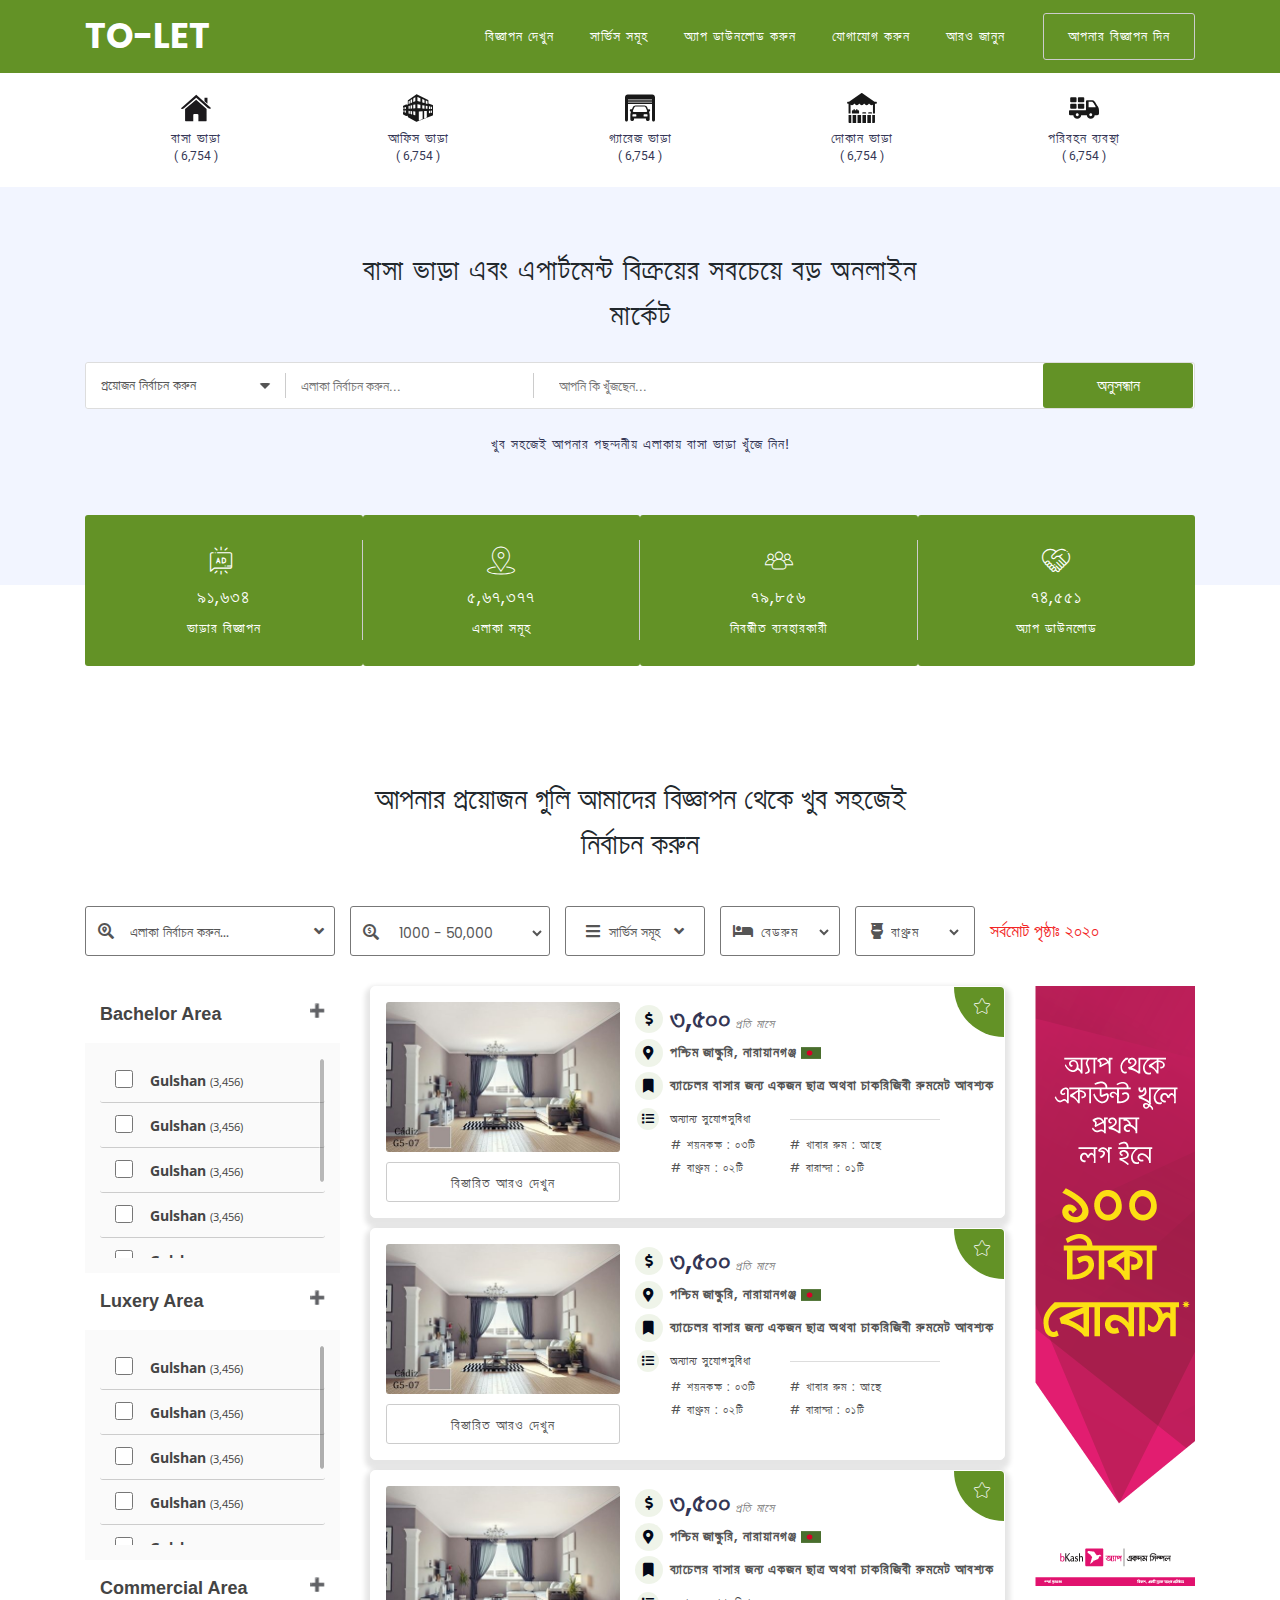
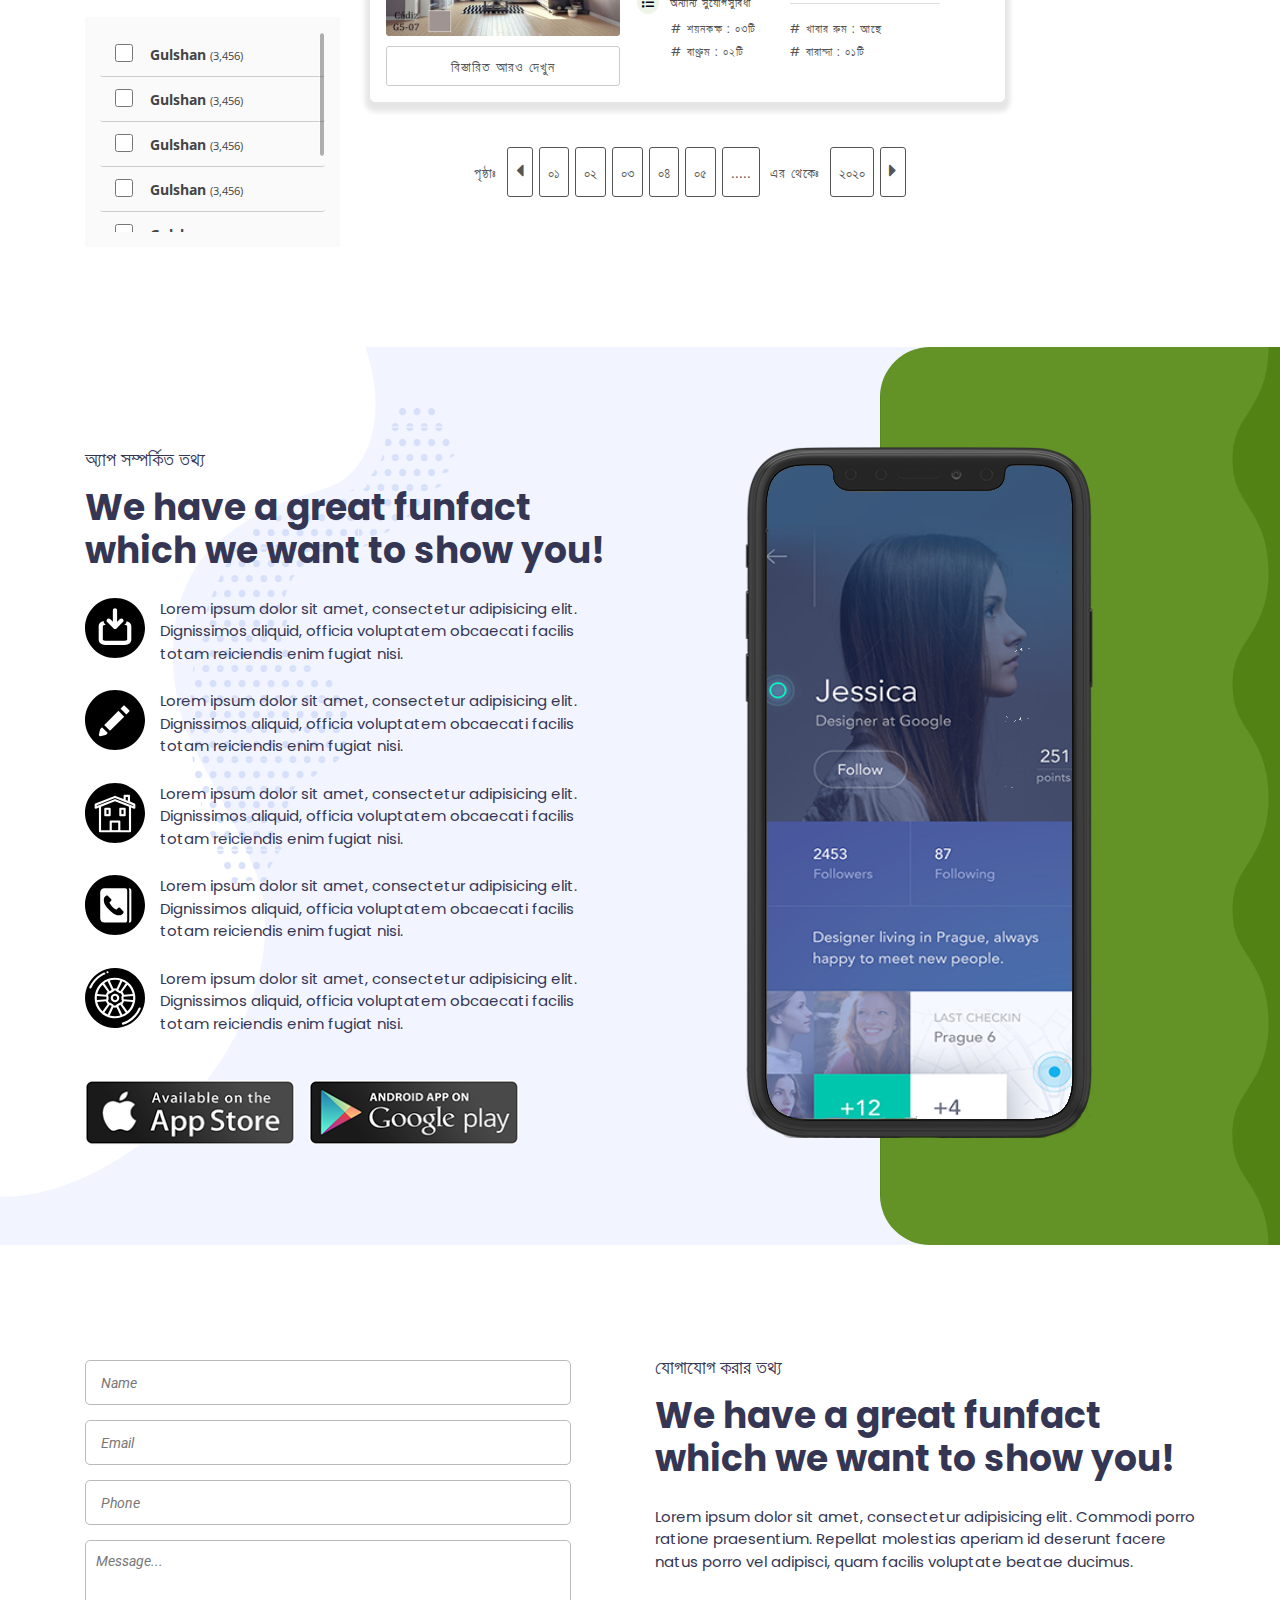
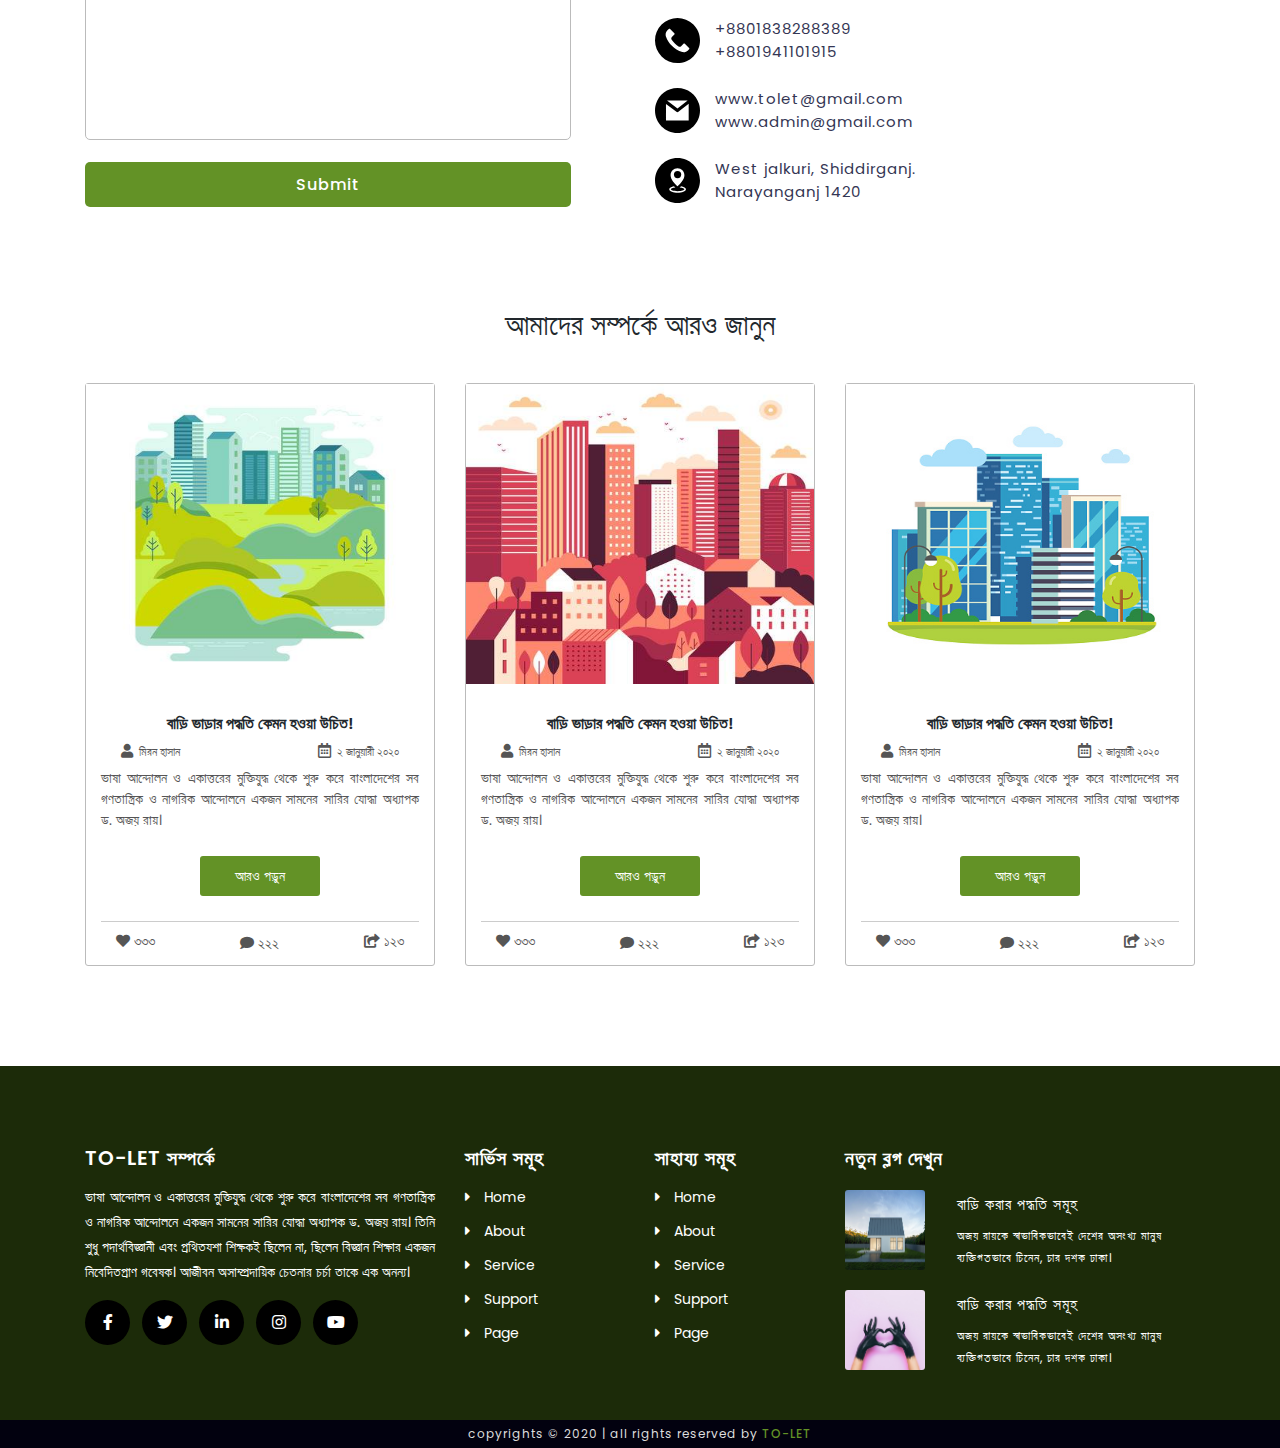
<file: index.html>
<!DOCTYPE html>
<html lang="en">

<head>
    <meta charset="UTF-8">
    <meta name="viewport" content="width=device-width, initial-scale=1, shrink-to-fit=no">
    <title>Rento</title>
    <link rel="stylesheet" href="css/all.min.css">
    <link rel="stylesheet" href="fonts/flaticon/flaticon.css">
    <link rel="stylesheet" href="css/rangeslider.css">
    <link rel="stylesheet" href="css/slick.css">
    <link rel="stylesheet" href="css/style.css">
    <link rel="stylesheet" href="css/bootstrap.min.css">
</head>

<body>
   
   <!--===============================================
                  SCROLL MENU PART START
   =================================================-->
   <header id="scroll_menu">
       <div class="container">
           <div class="row">
              <div class="col-lg-3">
                   <div class="scroll_profile">
                       <ul>
                           <li>
                               <a href="#"><i class="fas fa-bars"></i></a>
                               <div class="scroll_inner">
                                   <span>Settings</span>
                               </div>
                           </li>
                           <li>
                               <a href="#"><i class="fas fa-star"></i></a>
                               <div class="scroll_inner">
                                   <span>Choose list</span>
                               </div>
                               <div class="scroll_profile_count">
                                   <p>9+</p>
                               </div>
                           </li>
                           <li>
                               <a href="#"><i class="fas fa-bell"></i></a>
                               <div class="scroll_inner">
                                   <span>Notification</span>
                               </div>
                               <div class="scroll_profile_count">
                                   <p>6</p>
                               </div>
                           </li>
                           <li>
                               <a href="#"><i class="fas fa-envelope"></i></a>
                               <div class="scroll_inner">
                                   <span>Message</span>
                               </div>
                               <div class="scroll_profile_count">
                                   <p>8</p>
                               </div>
                           </li>
                           <li>
                               <a href="#"><i class="fas fa-user"></i></a>
                               <div class="scroll_inner">
                                   <span>Login</span>
                                   <small>or</small>
                                   <span>register</span>
                               </div>
                           </li>
                       </ul>
                   </div>
               </div>
               <div class="col-lg-6">
                   <form autocomplete="off" action="/action_page.php">
                       <div class="scroll_search">
                           <div class="autocomplete" style="width:490px;">
                               <input id="myInput" type="text" name="myCountry" placeholder="আপনি কি খুঁজছেন...">
                           </div>
                           <button type="submit"><i class="flaticon-search"></i></button>
                       </div>
                   </form>
               </div>
               <div class="col-lg-3">
                   <div class="scroll_right">
                      <div class="scroll_post">
                           <a href="#">আপনার বিজ্ঞাপন দিন</a>
                       </div>
                       <div class="scroll_lang">
                           <select>
                               <option value="0">বাংলা</option>
                               <option value="1">eng</option>
                           </select>
                       </div>
                   </div>
               </div>
           </div>
       </div>
   </header>
   <!--===============================================
                  SCROLL MENU PART END
   =================================================-->
   
   
   
   
   <!--===============================================
                   MENU PART START
   =================================================-->
    <nav class="navbar navbar-expand-lg">
        <div class="container">
            <a class="navbar-brand" href="#">TO-LET</a>
            <div class="menu_icon">
            </div>
            <button class="navbar-toggler" type="button" data-toggle="collapse" data-target="#navbarSupportedContent" aria-controls="navbarSupportedContent" aria-expanded="false" aria-label="Toggle navigation">
                <span class="navbar-toggler-icon"></span>
            </button>
            <div class="collapse navbar-collapse" id="navbarSupportedContent">
                <ul class="navbar-nav ml-auto">
                    <li class="nav-item">
                        <a class="nav-link" href="#">বিজ্ঞাপন দেখুন</a>
                    </li>
                    <li class="nav-item">
                        <a class="nav-link" href="#">সার্ভিস সমূহ</a>
                    </li>
                    <li class="nav-item">
                        <a class="nav-link" href="#">অ্যাপ ডাউনলোড করুন</a>
                    </li>
                    <li class="nav-item">
                        <a class="nav-link" href="#">যোগাযোগ করুন</a>
                    </li>
                    <li class="nav-item">
                        <a class="nav-link" href="#">আরও জানুন</a>
                    </li>
                </ul>
                <a class="menu_ad" href="#">আপনার বিজ্ঞাপন দিন</a>
            </div>
        </div>
    </nav>
   <!--===============================================
                      MENU PART END
   =================================================-->
    
    
    
   <!--===============================================
                      CATEGORY PART START
   =================================================-->
    <section id="category_part">
        <div class="container">
            <div class="category_option">
                <div class="category">
                    <img src="images/header_home.svg" alt="header_home">
                    <p>বাসা ভাড়া</p>
                    <small>( 6,754 )</small>
                </div>
                <div class="category">
                    <img src="images/office.svg" alt="office">
                    <p>আফিস ভাড়া</p>
                    <small>( 6,754 )</small>
                </div>
                <div class="category">
                    <img src="images/garage.svg" alt="garage">
                    <p>গ্যারেজ ভাড়া</p>
                    <small>( 6,754 )</small>
                </div>
                <div class="category">
                    <img src="images/stall.svg" alt="stall">
                    <p>দোকান ভাড়া</p>
                    <small>( 6,754 )</small>
                </div>
                <div class="category">
                    <img src="images/shipping.svg" alt="shipping">
                    <p>পরিবহন ব্যবস্থা</p>
                    <small>( 6,754 )</small>
                </div>
            </div>
        </div>
    </section>
   <!--===============================================
                      CATEGORY PART END
   =================================================-->
    
    
    
   <!--===============================================
                      BANNER PART START
   =================================================-->
    <section id="banner_part">
            <div class="container">
                <div class="row">
                    <div class="col-lg-12">
                        <div class="banner_heading">
                            <h1>বাসা ভাড়া এবং এপার্টমেন্ট বিক্রয়ের সবচেয়ে বড় অনলাইন মার্কেট</h1>
                        </div>
                        <form action="" method="">
                            <div class="banner_search_full">
                                <div class="banner_search_category custom-select" style="width:200px;">
                                    <select>
                                        <option value="0">প্রয়োজন নির্বাচন করুন</option>
                                        <option value="1">বাসা ভাড়া</option>
                                        <option value="2">আফিস ভাড়া</option>
                                        <option value="3">গ্যারেজ ভাড়া</option>
                                        <option value="4">দোকান ভাড়া</option>
                                        <option value="5">পরিবহন ব্যবস্থা</option>
                                    </select>
                                </div>
                                <div class="banner_area_search">
                                    <input type="text" placeholder="এলাকা নির্বাচন করুন...">
                                </div>
                                <div class="banner_search">
                                    <input type="text" placeholder="আপনি কি খুঁজছেন...">
                                    <button type="submit">অনুসন্ধান</button>
                                </div>
                            </div>
                        </form>
                        <p>খুব সহজেই আপনার পছন্দনীয় এলাকায় বাসা ভাড়া খুঁজে নিন!</p>
                    </div>
                </div>
            </div>
    </section>
   <!--===============================================
                      BANNER PART END
   =================================================-->
    
    
    
   <!--===============================================
                      PROOF PART START
   =================================================-->
    <section id="proof_part">
        <div class="container">
            <div class="row">
                <div class="col-lg-12">
                    <div class="proof_main">
                        <div class="proof">
                            <i class="flaticon-advertisement"></i>
                            <p>৯১,৬৩৪</p>
                            <h3>ভাড়ার বিজ্ঞাপন</h3>
                        </div>
                        <div class="proof">
                            <i class="flaticon-pin-1"></i>
                            <p>৫,৬৭,৩৭৭</p>
                            <h3>এলাকা সমূহ</h3>
                        </div>
                        <div class="proof">
                            <i class="flaticon-group"></i>
                            <p>৭৯,৮৫৬</p>
                            <h3>নিবন্ধীত ব্যবহারকারী</h3>
                        </div>
                        <div class="proof">
                            <i class="flaticon-respect"></i>
                            <p>৭৪,৫৫১</p>
                            <h3>অ্যাপ ডাউনলোড</h3>
                        </div>
                    </div>
                </div>
            </div>
        </div>
    </section>
   <!--===============================================
                       PROOF PART END
   =================================================-->
    
    
    
    
   <!--===============================================
                     RENT PART START
   =================================================-->
    <section id="rent_part">
        <div class="container">
          <div class="rent_part_heading">
              <h2>আপনার প্রয়োজন গুলি আমাদের বিজ্ঞাপন থেকে খুব সহজেই নির্বাচন করুন</h2>
          </div>
           <div class="row">
               <div class="col-lg-12">
                   <div class="rent_tag">
                       <!--------------------------------------------------
                                     RENT AREA BUTTON PART START
                       --------------------------------------------------->
                       <div class="rent_area">
                           <button type="button"><i class="fas fa-search-location"></i></button>
                           <input type="text" placeholder="এলাকা নির্বাচন করুন...">
                           <div class="rent_down_icon">
                               <i class="fas fa-angle-down"></i>
                           </div>
                           <div class="rent_area_list">
                               <ul class="rent_area_scroll">
                                   <li>
                                       <i class="fas fa-map-marker-alt"></i>
                                       <h4>পশ্চিম জাল্কুড়ি ১৪২০</h4>
                                       <h5>নারায়ণগঞ্জ <img src="images/bang.png" alt="bang"></h5>
                                   </li>
                                   <li>
                                       <i class="fas fa-map-marker-alt"></i>
                                       <h4>পশ্চিম জাল্কুড়ি ১৪২০</h4>
                                       <h5>নারায়ণগঞ্জ <img src="images/bang.png" alt="bang"></h5>
                                   </li>
                                   <li>
                                       <i class="fas fa-map-marker-alt"></i>
                                       <h4>পশ্চিম জাল্কুড়ি ১৪২০</h4>
                                       <h5>নারায়ণগঞ্জ <img src="images/bang.png" alt="bang"></h5>
                                   </li>
                                   <li>
                                       <i class="fas fa-map-marker-alt"></i>
                                       <h4>পশ্চিম জাল্কুড়ি ১৪২০</h4>
                                       <h5>নারায়ণগঞ্জ <img src="images/bang.png" alt="bang"></h5>
                                   </li>
                                   <li>
                                       <i class="fas fa-map-marker-alt"></i>
                                       <h4>পশ্চিম জাল্কুড়ি ১৪২০</h4>
                                       <h5>নারায়ণগঞ্জ <img src="images/bang.png" alt="bang"></h5>
                                   </li>
                                   <li>
                                       <i class="fas fa-map-marker-alt"></i>
                                       <h4>পশ্চিম জাল্কুড়ি ১৪২০</h4>
                                       <h5>নারায়ণগঞ্জ <img src="images/bang.png" alt="bang"></h5>
                                   </li>
                                   <li>
                                       <i class="fas fa-map-marker-alt"></i>
                                       <h4>পশ্চিম জাল্কুড়ি ১৪২০</h4>
                                       <h5>নারায়ণগঞ্জ <img src="images/bang.png" alt="bang"></h5>
                                   </li>
                                   <li>
                                       <i class="fas fa-map-marker-alt"></i>
                                       <h4>পশ্চিম জাল্কুড়ি ১৪২০</h4>
                                       <h5>নারায়ণগঞ্জ <img src="images/bang.png" alt="bang"></h5>
                                   </li>
                               </ul>
                           </div>
                       </div>
                       <!--------------------------------------------------
                                     RENT AREA BUTTON PART END
                       --------------------------------------------------->
                     
                     
                     
                     <!--------------------------------------------------
                                  RENT PRICE RANGE PART START
                      ---------------------------------------------------->
                      <div class="rent_price">
                          <i class="fas fa-search-dollar"></i>
                          <select class="price_range">
                              <option>1000 - 50,000</option>
                              <option>50,000 - 100,000</option>
                              <option>100,000 - 150,000</option>
                              <option>150,000 - 200,000</option>
                              <option>200,000 - 250,000</option>
                              <option>250,000 - 300,000</option>
                              <option>300,000 - 350,000</option>
                              <option>350,000 - 400,000</option>
                              <option>400,000 - 450,000</option>
                              <option>450,000 - 500,000</option>
                          </select>
                      </div>
                      <!--------------------------------------------------
                                    RENT PRICE RANGE PART END
                      ---------------------------------------------------->
                     
                     
                     
                      <!--------------------------------------------------
                                RENT CATEGORY COLLECTION PART START
                       --------------------------------------------------->
                       <div class="rent_collection">
                           <i class="fas fa-bars"></i>
                           <span>সার্ভিস সমূহ <i class="fas fa-angle-down"></i></span>
                           <div class="megamenu">
                               <div class="collection_megamenu">
                                   <ul>
                                       <li><a class="megamenu_heading" href="#">house rent</a></li>
                                       <li><a href="#">apartment</a></li>
                                       <li><a href="#">normal flat</a></li>
                                       <li><a href="#">luxery flat</a></li>
                                       <li><a href="#">single room</a></li>
                                       <li><a href="#">tow bedroom</a></li>
                                       <li><a href="#">three bedroom</a></li>
                                       <li><a href="#">four bedroom</a></li>
                                       <li><a href="#">bachelor room</a></li>
                                   </ul>
                                   <ul>
                                       <li><a class="megamenu_heading" href="#">stall rent</a></li>
                                       <li><a href="#">market stall</a></li>
                                       <li><a href="#">fair stall</a></li>
                                       <li><a href="#">grocery stall</a></li>
                                       <li><a href="#">street stall</a></li>
                                       <li><a href="#">standing stall</a></li>
                                       <li><a href="#">vegetable stall</a></li>
                                       <li><a href="#">food stall</a></li>
                                       <li><a href="#">exhibition stall</a></li>
                                       <li><a href="#">tea stall</a></li>
                                   </ul>
                               </div>
                           </div>
                       </div>
                       <!--------------------------------------------------
                                RENT CATEGORY COLLECTION PART END
                       --------------------------------------------------->
                     
                     
                      <!--------------------------------------------------
                            RENT BED AND BATHROOM OPTION PART START
                      --------------------------------------------------->
                      <div class="bedroom_option">
                          <i class="fas fa-bed"></i>
                          <select class="bed_select">
                              <option>বেডরুম</option>
                              <option>01</option>
                              <option>02</option>
                          </select>
                      </div>
                      <div class="bathroom_option">
                          <i class="fas fa-toilet"></i>
                          <select class="bath_select">
                              <option>বাথ্রুম</option>
                              <option>01</option>
                              <option>02</option>
                          </select>
                      </div>
                      <!--------------------------------------------------
                            RENT BED AND BATHROOM OPTION PART END
                      --------------------------------------------------->
                      
                      
                      
                      <!--------------------------------------------------
                                    RENT TOTAL TEXT PART START
                      --------------------------------------------------->
                      <div class="rent_total_text">
                          <p>সর্বমোট পৃষ্ঠাঃ ২০২০</p>
                      </div>
                      <!--------------------------------------------------
                                     RENT TOTAL TEXT PART END
                      --------------------------------------------------->
                   </div>
               </div>
           </div>
           
            <div class="row">
               <!--------------------------------------------------
                         RENT LEFT SIDE FILTER PART START
               ---------------------------------------------------->
                <div class="col-lg-3">
                    <div class="rent_filter">
                        <div class="filter">
                            <button class="accordion">bachelor area</button>
                            <div class="panel">
                                <div class="filter_div">
                                    <div class="filter_item">
                                        <input type="checkbox">
                                        <span>gulshan <small>(3,456)</small></span>
                                    </div>
                                    <div class="filter_item">
                                        <input type="checkbox">
                                        <span>gulshan <small>(3,456)</small></span>
                                    </div>
                                    <div class="filter_item">
                                        <input type="checkbox">
                                        <span>gulshan <small>(3,456)</small></span>
                                    </div>
                                    <div class="filter_item">
                                        <input type="checkbox">
                                        <span>gulshan <small>(3,456)</small></span>
                                    </div>
                                    <div class="filter_item">
                                        <input type="checkbox">
                                        <span>gulshan <small>(3,456)</small></span>
                                    </div>
                                    <div class="filter_item">
                                        <input type="checkbox">
                                        <span>gulshan <small>(3,456)</small></span>
                                    </div>
                                    <div class="filter_item">
                                        <input type="checkbox">
                                        <span>gulshan <small>(3,456)</small></span>
                                    </div>
                                </div>
                            </div>
                        </div>
                        <div class="filter">
                            <button class="accordion">luxery area</button>
                            <div class="panel">
                                <div class="filter_div">
                                    <div class="filter_item">
                                        <input type="checkbox">
                                        <span>gulshan <small>(3,456)</small></span>
                                    </div>
                                    <div class="filter_item">
                                        <input type="checkbox">
                                        <span>gulshan <small>(3,456)</small></span>
                                    </div>
                                    <div class="filter_item">
                                        <input type="checkbox">
                                        <span>gulshan <small>(3,456)</small></span>
                                    </div>
                                    <div class="filter_item">
                                        <input type="checkbox">
                                        <span>gulshan <small>(3,456)</small></span>
                                    </div>
                                    <div class="filter_item">
                                        <input type="checkbox">
                                        <span>gulshan <small>(3,456)</small></span>
                                    </div>
                                    <div class="filter_item">
                                        <input type="checkbox">
                                        <span>gulshan <small>(3,456)</small></span>
                                    </div>
                                    <div class="filter_item">
                                        <input type="checkbox">
                                        <span>gulshan <small>(3,456)</small></span>
                                    </div>
                                </div>
                            </div>
                        </div>
                        <div class="filter">
                            <button class="accordion">commercial area</button>
                            <div class="panel">
                                <div class="filter_div">
                                    <div class="filter_item">
                                        <input type="checkbox">
                                        <span>gulshan <small>(3,456)</small></span>
                                    </div>
                                    <div class="filter_item">
                                        <input type="checkbox">
                                        <span>gulshan <small>(3,456)</small></span>
                                    </div>
                                    <div class="filter_item">
                                        <input type="checkbox">
                                        <span>gulshan <small>(3,456)</small></span>
                                    </div>
                                    <div class="filter_item">
                                        <input type="checkbox">
                                        <span>gulshan <small>(3,456)</small></span>
                                    </div>
                                    <div class="filter_item">
                                        <input type="checkbox">
                                        <span>gulshan <small>(3,456)</small></span>
                                    </div>
                                    <div class="filter_item">
                                        <input type="checkbox">
                                        <span>gulshan <small>(3,456)</small></span>
                                    </div>
                                    <div class="filter_item">
                                        <input type="checkbox">
                                        <span>gulshan <small>(3,456)</small></span>
                                    </div>
                                </div>
                            </div>
                        </div>
                    </div>
                </div>
                <!--------------------------------------------------
                          RENT LEFT SIDE FILTER PART END
                ---------------------------------------------------->
                
                
                
                <!---------------------------------------------------
                                 RENT POST ITEM PART START
                ----------------------------------------------------->
                <div class="col-lg-7">
                    <div class="rent">
                        <div class="rent_post_choose">
                           <a href="#"><i class="flaticon-star"></i></a>
                        </div>
                        <div class="row">
                            <div class="col-lg-5">
                                <div class="rent_img_div">
                                    <div class="rent_img">
                                        <img src="images/rent1.jpg" alt="rent1">
                                        <img src="images/rent2.jpg" alt="rent2">
                                        <img src="images/rent3.jpg" alt="rent3">
                                    </div>
<!--
                                    <div class="rent_post_type">
                                        <p>বিক্রয়</p>
                                    </div>
-->
                                </div>
                                <div class="rent_post_btn">
                                    <a href="#">বিস্তারিত আরও দেখুন</a>
                                </div>
                            </div>
                            <div class="col-lg-7 p-0">
                                <div class="rent_text">
                                   <div class="rent_post_money">
                                       <i class="fas fa-dollar-sign"></i>
                                       <h3>৩,৫০০</h3>
                                       <small>প্রতি মাসে</small>
                                   </div>
                                   <div class="rent_post_location">
                                       <i class="fas fa-map-marker-alt"></i>
                                       <p>পশ্চিম জাল্কুরি, নারায়ানগঞ্জ <img src="images/bang.png" alt="bang"></p>
                                   </div>
                                   <div class="rent_post_heading">
                                       <i class="fas fa-bookmark"></i>
                                       <h3>ব্যাচেলর বাসার জন্য একজন ছাত্র অথবা চাকরিজিবী রুমমেট আবশ্যক</h3>
                                   </div>
                                   <div class="rent_post_facility">
                                       <i class="fas fa-list"></i>
                                       <p>অন্যান্য সুযোগসুবিধা</p>
                                       <div class="facility">
                                           <ul>
                                               <li class="facility_ghape"># শয়নকক্ষ : ০৩টি</li>
                                               <li># বাথ্রুম : ০২টি</li>
                                           </ul>
                                           <ul>
                                               <li class="facility_ghape"># খাবার রুম : আছে</li>
                                               <li># বারান্দা : ০১টি</li>
                                           </ul>
                                       </div>
                                   </div>
                                </div>
                            </div>
                        </div>
                    </div>
                    <div class="rent">
                       <div class="rent_post_choose">
                           <a href="#"><i class="flaticon-star"></i></a>
                       </div>
                        <div class="row">
                            <div class="col-lg-5">
                                <div class="rent_img_div">
                                    <div class="rent_img">
                                        <img src="images/rent1.jpg" alt="rent1">
                                        <img src="images/rent2.jpg" alt="rent2">
                                        <img src="images/rent3.jpg" alt="rent3">
                                    </div>
<!--
                                    <div class="rent_post_vara">
                                        <p>ভাড়া</p>
                                    </div>
-->
                                </div>
                                <div class="rent_post_btn">
                                    <a href="#">বিস্তারিত আরও দেখুন</a>
                                </div>
                            </div>
                            <div class="col-lg-7 p-0">
                                <div class="rent_text">
                                   <div class="rent_post_money">
                                       <i class="fas fa-dollar-sign"></i>
                                       <h3>৩,৫০০</h3>
                                       <small>প্রতি মাসে</small>
                                   </div>
                                   <div class="rent_post_location">
                                       <i class="fas fa-map-marker-alt"></i>
                                       <p>পশ্চিম জাল্কুরি, নারায়ানগঞ্জ <img src="images/bang.png" alt="bang"></p>
                                   </div>
                                   <div class="rent_post_heading">
                                       <i class="fas fa-bookmark"></i>
                                       <h3>ব্যাচেলর বাসার জন্য একজন ছাত্র অথবা চাকরিজিবী রুমমেট আবশ্যক</h3>
                                   </div>
                                   <div class="rent_post_facility">
                                       <i class="fas fa-list"></i>
                                       <p>অন্যান্য সুযোগসুবিধা</p>
                                       <div class="facility">
                                           <ul>
                                               <li class="facility_ghape"># শয়নকক্ষ : ০৩টি</li>
                                               <li># বাথ্রুম : ০২টি</li>
                                           </ul>
                                           <ul>
                                               <li class="facility_ghape"># খাবার রুম : আছে</li>
                                               <li># বারান্দা : ০১টি</li>
                                           </ul>
                                       </div>
                                   </div>
                                </div>
                            </div>
                        </div>
                    </div>
                    <div class="rent">
                       <div class="rent_post_choose">
                           <a href="#"><i class="flaticon-star"></i></a>
                       </div>
                        <div class="row">
                            <div class="col-lg-5">
                                <div class="rent_img_div">
                                    <div class="rent_img">
                                        <img src="images/rent1.jpg" alt="rent1">
                                        <img src="images/rent2.jpg" alt="rent2">
                                        <img src="images/rent3.jpg" alt="rent3">
                                    </div>
<!--
                                    <div class="rent_post_type">
                                        <p>বিক্রয়</p>
                                    </div>
-->
                                </div>
                                <div class="rent_post_btn">
                                    <a href="#">বিস্তারিত আরও দেখুন</a>
                                </div>
                            </div>
                            <div class="col-lg-7 p-0">
                                <div class="rent_text">
                                   <div class="rent_post_money">
                                       <i class="fas fa-dollar-sign"></i>
                                       <h3>৩,৫০০</h3>
                                       <small>প্রতি মাসে</small>
                                   </div>
                                   <div class="rent_post_location">
                                       <i class="fas fa-map-marker-alt"></i>
                                       <p>পশ্চিম জাল্কুরি, নারায়ানগঞ্জ <img src="images/bang.png" alt="bang"></p>
                                   </div>
                                   <div class="rent_post_heading">
                                       <i class="fas fa-bookmark"></i>
                                       <h3>ব্যাচেলর বাসার জন্য একজন ছাত্র অথবা চাকরিজিবী রুমমেট আবশ্যক</h3>
                                   </div>
                                   <div class="rent_post_facility">
                                       <i class="fas fa-list"></i>
                                       <p>অন্যান্য সুযোগসুবিধা</p>
                                       <div class="facility">
                                           <ul>
                                               <li class="facility_ghape"># শয়নকক্ষ : ০৩টি</li>
                                               <li># বাথ্রুম : ০২টি</li>
                                           </ul>
                                           <ul>
                                               <li class="facility_ghape"># খাবার রুম : আছে</li>
                                               <li># বারান্দা : ০১টি</li>
                                           </ul>
                                       </div>
                                   </div>
                                </div>
                            </div>
                        </div>
                    </div>
                    <!---------------------------------------------------
                                   RENT POST ITEM PART END
                    ----------------------------------------------------->
                    
                    
                    <!--------------------------------------------------
                                RENT PAGINATION BUTTON PART START
                     --------------------------------------------------->
                       <div class="pagination">
                          <p>পৃষ্ঠাঃ</p>
                           <ul>
                               <li><a href="#"><i class="fas fa-caret-left"></i></a></li>
                               <li><a href="#">০১</a></li>
                               <li><a href="#">০২</a></li>
                               <li><a href="#">০৩</a></li>
                               <li><a href="#">০৪</a></li>
                               <li><a href="#">০৫</a></li>
                               <li><a href="#">.....</a></li>
                           </ul>
                           <p>এর থেকেঃ</p>
                           <ul>
                               <li><a href="#">২০২০</a></li>
                               <li><a href="#"><i class="fas fa-caret-right"></i></a></li>
                           </ul>
                       </div>
                       <!--------------------------------------------------
                                  RENT PAGINATION BUTTON PART END
                       --------------------------------------------------->
                </div>
                
                <!---------------------------------------------------
                                  ADVERTISE PART START
                ----------------------------------------------------->
                <div class="col-lg-2">
                    <div class="advertise">
                        <img src="images/add.png" alt="add">
                    </div>
                </div>
                <!---------------------------------------------------
                                  ADVERTISE PART END
                ----------------------------------------------------->
            </div>
        </div>
    </section>
   <!--===============================================
                      RENT PART END
   =================================================-->
    
    
    
    
   <!--===============================================
                  APP DOWNLOAD PART START
   =================================================-->
    <section id="app_download">
        <div class="app_shape1" style="background-image: url(images/app_shape1.png);"></div>
        <div class="app_shape2" style="background-image: url(images/app_shape2.png);"></div>
        <div class="app_shape5" style="background-image: url(images/app_shape7.png);"></div>
        <div class="container">
            <div class="row">
                <div class="col-lg-6">
                    <div class="download_text">
                        <h3>অ্যাপ সম্পর্কিত তথ্য</h3>
                        <h2>We have a great funfact which we want to show you!</h2>
                        <ul>
                            <li>
                                <img src="images/download.svg" alt="download">
                                <p>Lorem ipsum dolor sit amet, consectetur adipisicing elit. Dignissimos aliquid, officia voluptatem obcaecati facilis totam reiciendis enim fugiat nisi.</p>
                            </li>
                            <li>
                                <img src="images/edit.svg" alt="edit">
                                <p>Lorem ipsum dolor sit amet, consectetur adipisicing elit. Dignissimos aliquid, officia voluptatem obcaecati facilis totam reiciendis enim fugiat nisi.</p>
                            </li>
                            <li>
                                <img src="images/house.svg" alt="house">
                                <p>Lorem ipsum dolor sit amet, consectetur adipisicing elit. Dignissimos aliquid, officia voluptatem obcaecati facilis totam reiciendis enim fugiat nisi.</p>
                            </li>
                            <li>
                                <img src="images/contact.svg" alt="contact">
                                <p>Lorem ipsum dolor sit amet, consectetur adipisicing elit. Dignissimos aliquid, officia voluptatem obcaecati facilis totam reiciendis enim fugiat nisi.</p>
                            </li>
                            <li>
                                <img src="images/delivery.svg" alt="delivery">
                                <p>Lorem ipsum dolor sit amet, consectetur adipisicing elit. Dignissimos aliquid, officia voluptatem obcaecati facilis totam reiciendis enim fugiat nisi.</p>
                            </li>
                        </ul>
                        <div class="download_btn">
                            <a href="#"><img src="images/app_store.png"></a>
                            <a href="#"><img src="images/google_play.png"></a>
                        </div>
                    </div>
                </div>
                <div class="col-lg-6">
                    <div class="app_position">
                        <div class="app_phone"></div>
                        <div class="app_page">
                            <img src="images/app_page1.png" alt="app_page1">
                            <img src="images/app_page2.png" alt="app_page2">
                            <img src="images/app_page3.png" alt="app_page3">
                        </div>
                    </div>
                </div>
            </div>
        </div>
    </section>
   <!--===============================================
                  APP DOWNLOAD PART END
   =================================================-->
    
    
    
    <!--===============================================
                    CONTACT PART START
    =================================================-->
    <section id="contact_part">
        <div class="container">
            <div class="row">
                <div class="col-lg-6">
                    <form action="" method="">
                        <div class="contact_form">
                            <input type="text" placeholder="name">
                            <input type="email" placeholder="email">
                            <input type="number" placeholder="phone">
                            <textarea placeholder="message..."></textarea>
                            <button type="submit">submit</button>
                        </div>
                    </form>
                </div>
                <div class="col-lg-6">
                    <div class="contact_text">
                        <h3>যোগাযোগ করার তথ্য</h3>
                        <h2>We have a great funfact which we want to show you!</h2>
                        <p>Lorem ipsum dolor sit amet, consectetur adipisicing elit. Commodi porro ratione praesentium. Repellat molestias aperiam id deserunt facere natus porro vel adipisci, quam facilis voluptate beatae ducimus.</p>
                        <ul>
                            <li>
                                <img src="images/phone.svg" alt="phone">
                                <p>+8801838288389 <span>+8801941101915</span></p>
                            </li>
                            <li>
                                <img src="images/email.svg" alt="email">
                                <p>www.tolet@gmail.com <span>www.admin@gmail.com</span></p>
                            </li>
                            <li>
                                <img src="images/adress.svg" alt="adress">
                                <p>West jalkuri, Shiddirganj. <span>Narayanganj 1420</span></p>
                            </li>
                        </ul>
                    </div>
                </div>
            </div>
        </div>
    </section>
    <!--===============================================
                     CONTACT PART END
    =================================================-->
    
    
    <!--===============================================
                      BLOG PART START
    =================================================-->
    <section id="blog_part">
        <div class="container">
            <div class="row">
                <div class="col-lg-12">
                    <h2>আমাদের সম্পর্কে আরও জানুন</h2>
                </div>
            </div>
            <div class="row">
                <div class="col-lg-4">
                    <div class="blog_main">
                        <div class="blog_img">
                            <img src="images/blog_img1.jpg" alt="blog_img1">
                        </div>
                        <div class="blog_content">
                            <h3>বাড়ি ভাড়ার পদ্ধতি কেমন হওয়া উচিত!</h3>
                            <div class="blog_athor">
                                <span class="blog_admin"><i class="fas fa-user"></i> মিরন হাসান</span>
                                <span class="blog_date"><i class="far fa-calendar-alt"></i> ২ জানুয়ারী ২০২০</span>
                            </div>
                            <p>ভাষা আন্দোলন ও একাত্তরের মুক্তিযুদ্ধ থেকে শুরু করে বাংলাদেশের সব গণতান্ত্রিক ও নাগরিক আন্দোলনে একজন সামনের সারির যোদ্ধা অধ্যাপক ড. অজয় রায়।</p>
                            <div class="blog_read_btn">
                                <a href="#">আরও পড়ুন</a>
                            </div>
                            <div class="blog_user">
                                <a class="blog_love_react" href="#"><i class="fas fa-heart"></i> <span>৩৩৩</span></a>
                                <a class="blog_comment" href="#"><i class="fas fa-comment"></i> <span>২২২</span></a>
                                <a class="blog_share" href="#"><i class="fas fa-share-square"></i> <span>১২৩</span></a>
                            </div>
                        </div>
                    </div>
                </div>
                <div class="col-lg-4">
                    <div class="blog_main">
                        <div class="blog_img">
                            <img src="images/blog_img2.jpg" alt="blog_img2">
                        </div>
                        <div class="blog_content">
                            <h3>বাড়ি ভাড়ার পদ্ধতি কেমন হওয়া উচিত!</h3>
                            <div class="blog_athor">
                                <span class="blog_admin"><i class="fas fa-user"></i> মিরন হাসান</span>
                                <span class="blog_date"><i class="far fa-calendar-alt"></i> ২ জানুয়ারী ২০২০</span>
                            </div>
                            <p>ভাষা আন্দোলন ও একাত্তরের মুক্তিযুদ্ধ থেকে শুরু করে বাংলাদেশের সব গণতান্ত্রিক ও নাগরিক আন্দোলনে একজন সামনের সারির যোদ্ধা অধ্যাপক ড. অজয় রায়।</p>
                            <div class="blog_read_btn">
                                <a href="#">আরও পড়ুন</a>
                            </div>
                            <div class="blog_user">
                                <a class="blog_love_react" href="#"><i class="fas fa-heart"></i> <span>৩৩৩</span></a>
                                <a class="blog_comment" href="#"><i class="fas fa-comment"></i> <span>২২২</span></a>
                                <a class="blog_share" href="#"><i class="fas fa-share-square"></i> <span>১২৩</span></a>
                            </div>
                        </div>
                    </div>
                </div>
                <div class="col-lg-4">
                    <div class="blog_main">
                        <div class="blog_img">
                            <img src="images/blog_img3.jpg" alt="blog_img3">
                        </div>
                        <div class="blog_content">
                            <h3>বাড়ি ভাড়ার পদ্ধতি কেমন হওয়া উচিত!</h3>
                            <div class="blog_athor">
                                <span class="blog_admin"><i class="fas fa-user"></i> মিরন হাসান</span>
                                <span class="blog_date"><i class="far fa-calendar-alt"></i> ২ জানুয়ারী ২০২০</span>
                            </div>
                            <p>ভাষা আন্দোলন ও একাত্তরের মুক্তিযুদ্ধ থেকে শুরু করে বাংলাদেশের সব গণতান্ত্রিক ও নাগরিক আন্দোলনে একজন সামনের সারির যোদ্ধা অধ্যাপক ড. অজয় রায়।</p>
                            <div class="blog_read_btn">
                                <a href="#">আরও পড়ুন</a>
                            </div>
                            <div class="blog_user">
                                <a class="blog_love_react" href="#"><i class="fas fa-heart"></i> <span>৩৩৩</span></a>
                                <a class="blog_comment" href="#"><i class="fas fa-comment"></i> <span>২২২</span></a>
                                <a class="blog_share" href="#"><i class="fas fa-share-square"></i> <span>১২৩</span></a>
                            </div>
                        </div>
                    </div>
                </div>
            </div>
        </div>
    </section>
    <!--===============================================
                       BLOG PART END
    =================================================-->
    
    
    
    
    <!--===============================================
                     FOOTER PART START
    =================================================-->
    <footer id="footer_part">
        <div class="container">
            <div class="row">
                <div class="col-lg-4">
                    <div class="footer_about">
                       <h3>to-let সম্পর্কে</h3>
                        <p>ভাষা আন্দোলন ও একাত্তরের মুক্তিযুদ্ধ থেকে শুরু করে বাংলাদেশের সব গণতান্ত্রিক ও নাগরিক আন্দোলনে একজন সামনের সারির যোদ্ধা অধ্যাপক ড. অজয় রায়। তিনি শুধু পদার্থবিজ্ঞানী এবং প্রথিতযশা শিক্ষকই ছিলেন না, ছিলেন বিজ্ঞান শিক্ষার একজন নিবেদিতপ্রাণ গবেষক। আজীবন অসাম্প্রদায়িক চেতনার চর্চা তাকে এক অনন্য।</p>
                        <ul>
                            <li><a href="#"><i class="fab fa-facebook-f"></i></a></li>
                            <li><a href="#"><i class="fab fa-twitter"></i></a></li>
                            <li><a href="#"><i class="fab fa-linkedin-in"></i></a></li>
                            <li><a href="#"><i class="fab fa-instagram"></i></a></li>
                            <li><a href="#"><i class="fab fa-youtube"></i></a></li>
                        </ul>
                    </div>
                </div>
                <div class="col-lg-2">
                    <div class="footer_service">
                       <h3>সার্ভিস সমূহ</h3>
                        <ul>
                            <li><a href="#"><i class="fas fa-caret-right"></i> home</a></li>
                            <li><a href="#"><i class="fas fa-caret-right"></i> about</a></li>
                            <li><a href="#"><i class="fas fa-caret-right"></i> service</a></li>
                            <li><a href="#"><i class="fas fa-caret-right"></i> support</a></li>
                            <li><a href="#"><i class="fas fa-caret-right"></i> page</a></li>
                        </ul>
                    </div>
                </div>
                <div class="col-lg-2">
                    <div class="footer_support">
                       <h3>সাহায্য সমূহ</h3>
                        <ul>
                            <li><a href="#"><i class="fas fa-caret-right"></i> home</a></li>
                            <li><a href="#"><i class="fas fa-caret-right"></i> about</a></li>
                            <li><a href="#"><i class="fas fa-caret-right"></i> service</a></li>
                            <li><a href="#"><i class="fas fa-caret-right"></i> support</a></li>
                            <li><a href="#"><i class="fas fa-caret-right"></i> page</a></li>
                        </ul>
                    </div>
                </div>
                <div class="col-lg-4">
                    <div class="footer_blog">
                       <h3>নতুন ব্লগ দেখুন</h3>
                        <div class="row">
                            <div class="col-lg-4">
                                <div class="footer_blog_img">
                                    <img src="images/footer_blog_img3.jpg" alt="footer_blog_img3">
                                </div>
                            </div>
                            <div class="col-lg-8 p-0">
                                <div class="footer_blog_text">
                                    <h4>বাড়ি করার পদ্ধতি সমূহ</h4>
                                    <p>অজয় রায়কে স্বাভাবিকভাবেই দেশের অসংখ্য মানুষ ব্যক্তিগতভাবে চিনেন, চার দশক ঢাকা।</p>
                                </div>
                            </div>
                        </div>
                        <div class="row miron">
                            <div class="col-lg-4">
                                <div class="footer_blog_img">
                                    <img src="images/footer_blog_img2.jpg" alt="footer_blog_img2">
                                </div>
                            </div>
                            <div class="col-lg-8 p-0">
                                <div class="footer_blog_text">
                                    <h4>বাড়ি করার পদ্ধতি সমূহ</h4>
                                    <p>অজয় রায়কে স্বাভাবিকভাবেই দেশের অসংখ্য মানুষ ব্যক্তিগতভাবে চিনেন, চার দশক ঢাকা।</p>
                                </div>
                            </div>
                        </div>
                    </div>
                </div>
            </div>
        </div>
    </footer>
    <!--===============================================
                     FOOTER PART END
    =================================================-->
    
    
    
    
    <!--===============================================
                    FOOTER END PART START
    =================================================-->
    <section id="end_part">
        <div class="container">
            <div class="row">
                <div class="col-lg-12">
                    <div class="end_content">
                        <p>copyrights &copy; 2020 | all rights reserved by <span>to-let</span></p>
                    </div>
                </div>
            </div>
        </div>
    </section>
    <!--===============================================
                    FOOTER END PART END
    =================================================-->
    
    
    
    
    
    <!--================================================
                BOOTSTRAP JS LINK PART STRAT
    ==================================================-->
    <script src="js/jquery-1.12.4.min.js"></script>
    <script src="js/popper.min.js"></script>
    <script src="js/bootstrap.min.js"></script>
    <!--================================================
                BOOTSTRAP JS LINK PART END
    ==================================================-->
    <script src="js/jquery.nicescroll.min.js"></script>
    <script src="js/nicescroll.js"></script>
    <script src="js/slick.min.js"></script>
    <script src="js/script.js"></script>
</body>

</html>
</file>
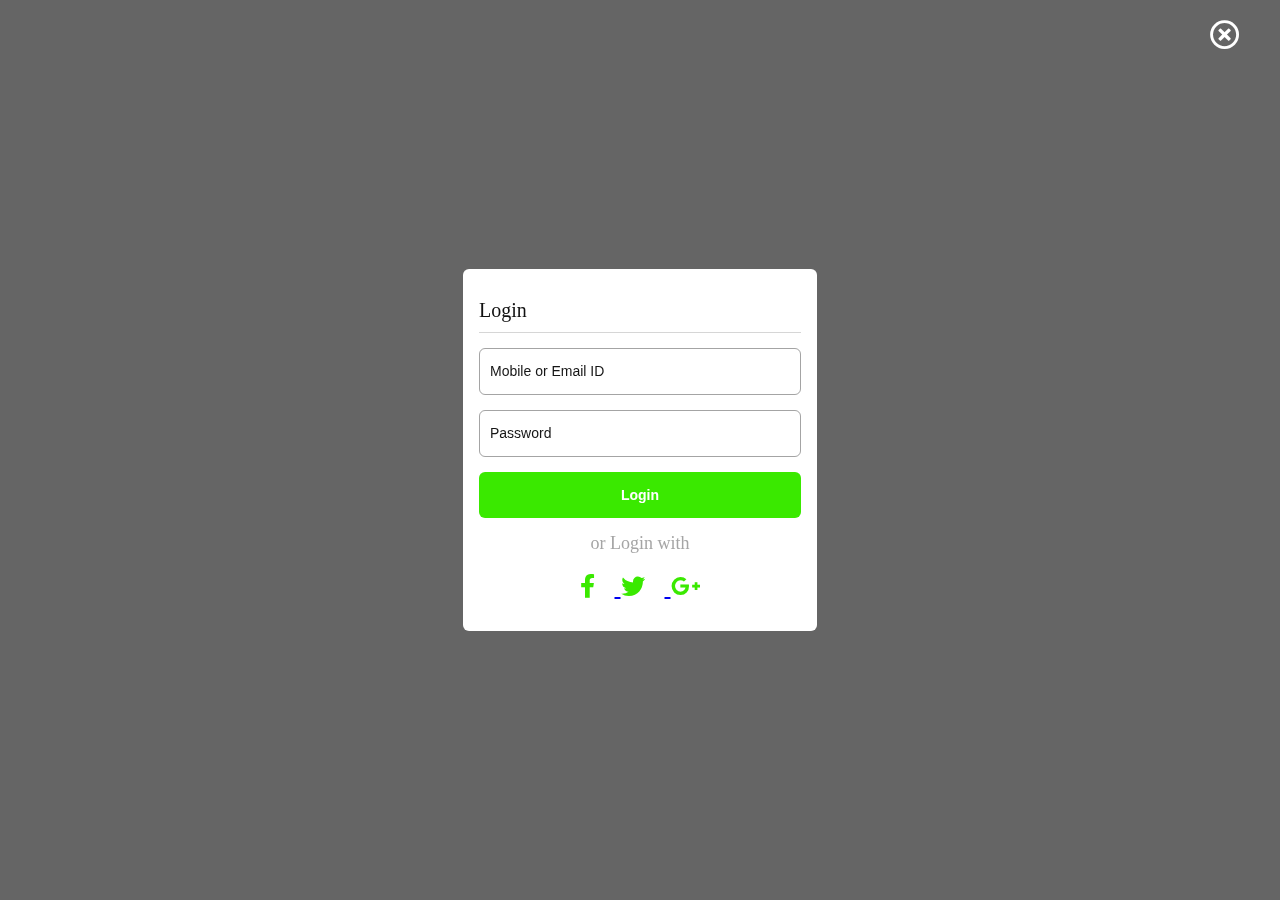
<file: Log in/index.html>
<!DOCTYPE html>
<html lang="en">
<head>
    <meta charset="UTF-8">
    <meta name="viewport" content="width=device-width, initial-scale=1.0">
    <meta http-equiv="X-UA-Compatible" content="ie=edge">
    <title>Document</title>
    <link rel="stylesheet" href="css/all.min.css">
    <link rel="stylesheet" href="css/style.css">
</head>
<body>
    <section id="sign_up">

        <div class="cross">
            <i class="far fa-times-circle"></i>
        </div>

        <div class="form_body">
            <div class="form_head">
                <h6>Login</h6>
            </div>
            <form action="">
                <input class="em" type="text" placeholder="Mobile or Email ID">
                <input class="pass" type="password" placeholder="Password">
                <button class="log_btn">Login</button>
            </form>
            <div class="or">
                or Login with
            </div>
            <div class="icons">
                <a href="#"> <i class="fab fa-facebook-f"></i> </a>
                <a href="#"> <i class="fab fa-twitter"></i> </a>
                <a href="#"> <i class="fab fa-google-plus-g g_plus"></i> </a>
            </div>
        </div>
    </section>
</body>
</html>
</file>
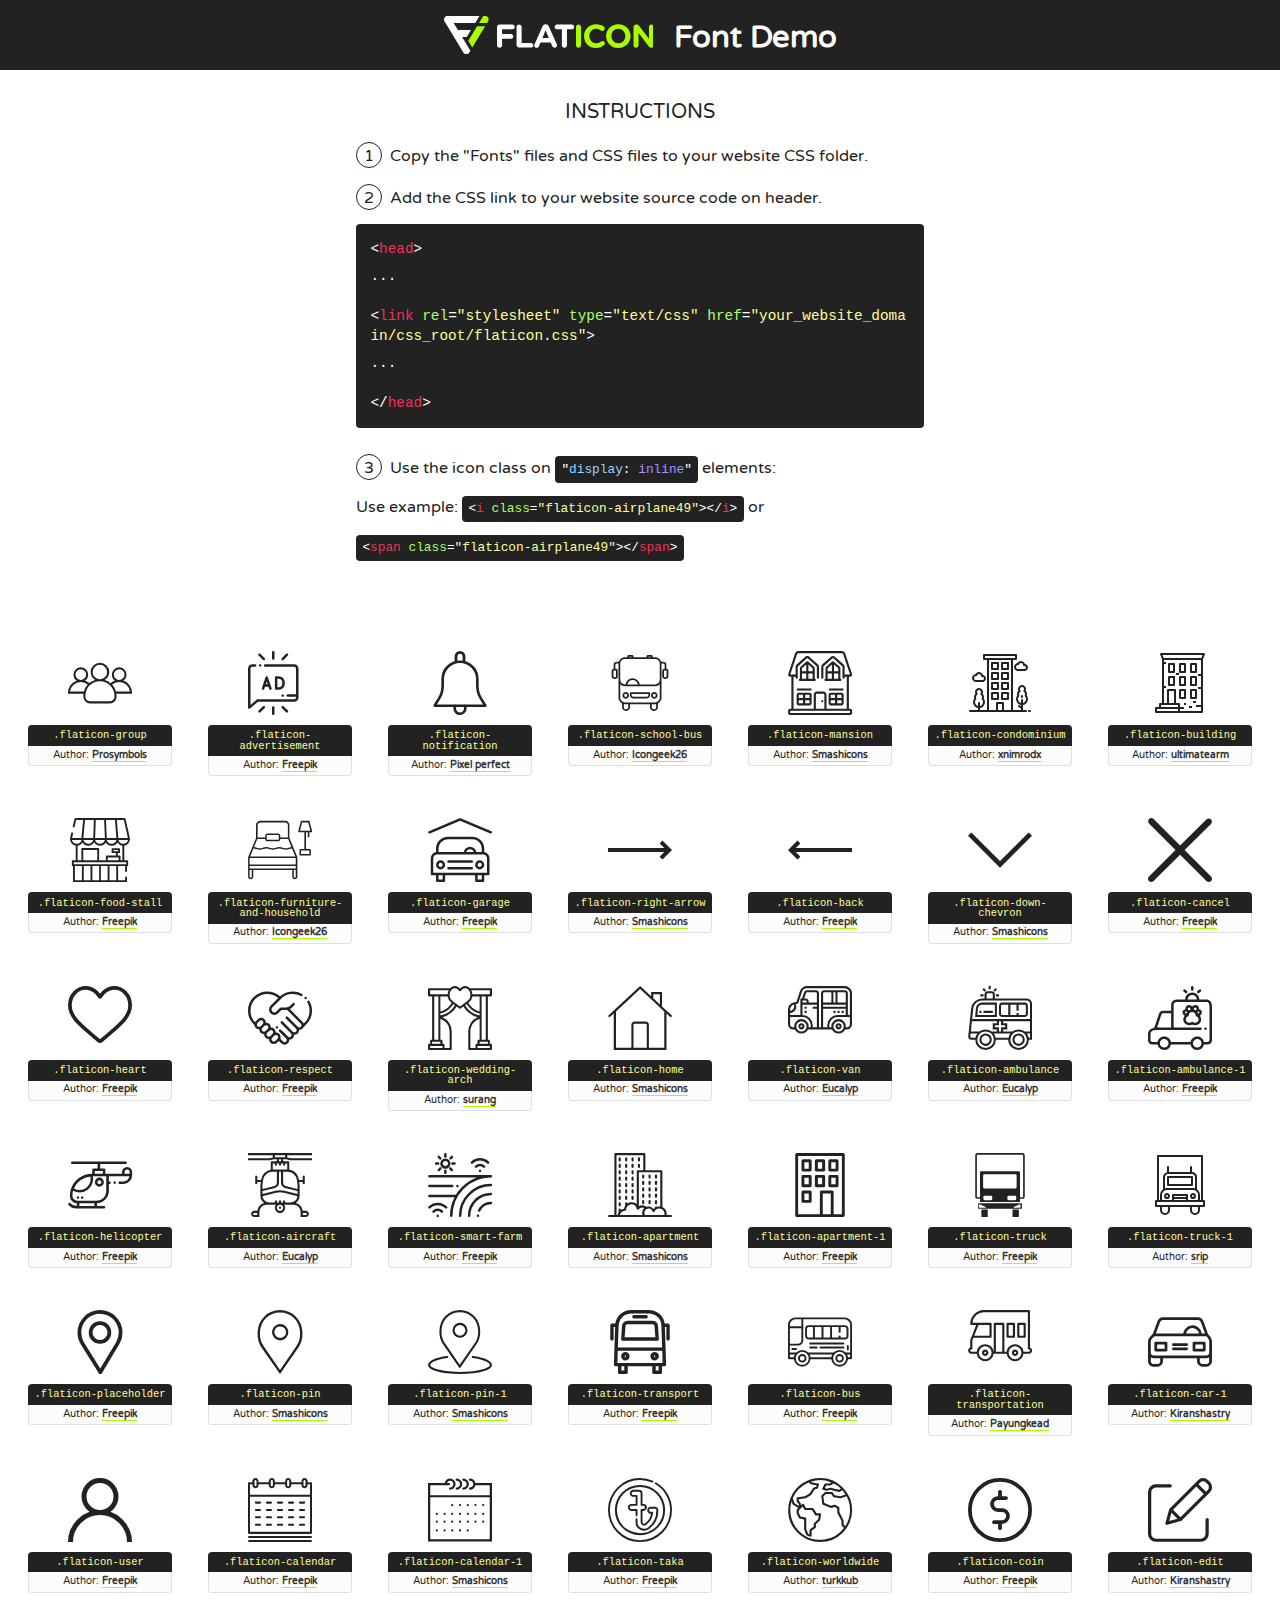
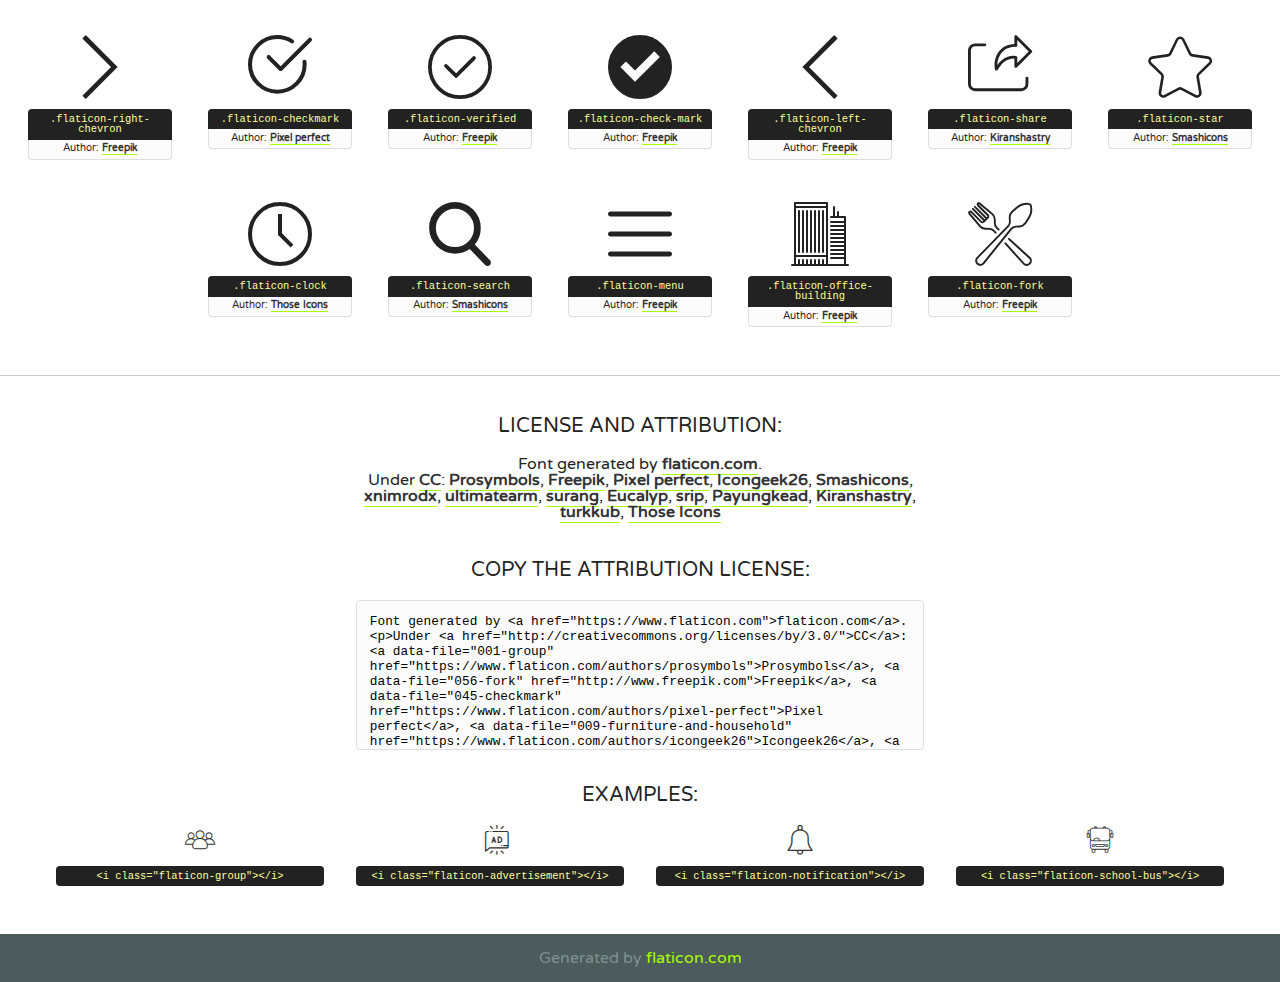
<file: fonts/flaticon/flaticon.html>
<!DOCTYPE html>
<!--
  Flaticon icon font: Flaticon
  Creation date: 13/12/2019 11:54
-->
<html>
<!DOCTYPE html>
<html>

<head>
    <title>Flaticon WebFont</title>
    <link href="http://fonts.googleapis.com/css?family=Varela+Round" rel="stylesheet" type="text/css" />
    <link rel="stylesheet" type="text/css" href="flaticon.css">
    <meta charset="UTF-8">
    <style>
    html, body, div, span, applet, object, iframe,
    h1, h2, h3, h4, h5, h6, p, blockquote, pre,
    a, abbr, acronym, address, big, cite, code,
    del, dfn, em, img, ins, kbd, q, s, samp,
    small, strike, strong, sub, sup, tt, var,
    b, u, i, center,
    dl, dt, dd, ol, ul, li,
    fieldset, form, label, legend,
    table, caption, tbody, tfoot, thead, tr, th, td,
    article, aside, canvas, details, embed, 
    figure, figcaption, footer, header, hgroup, 
    menu, nav, output, ruby, section, summary,
    time, mark, audio, video {
        margin: 0;
        padding: 0;
        border: 0;
        font-size: 100%;
        font: inherit;
        vertical-align: baseline;
    }
    /* HTML5 display-role reset for older browsers */
    article, aside, details, figcaption, figure, 
    footer, header, hgroup, menu, nav, section {
        display: block;
    }
    body {
        line-height: 1;
    }
    ol, ul {
        list-style: none;
    }
    blockquote, q {
        quotes: none;
    }
    blockquote:before, blockquote:after,
    q:before, q:after {
        content: '';
        content: none;
    }
    table {
        border-collapse: collapse;
        border-spacing: 0;
    }
    body {
        font-family: 'Varela Round', Helvetica, Arial, sans-serif;
        font-size: 16px;
        color: #222;
    }
    a {
        color: #333;
        border-bottom: 1px solid #a9fd00;
        font-weight: bold;
        text-decoration: none;
    }
    * {
        -moz-box-sizing: border-box;
        -webkit-box-sizing: border-box;
        box-sizing: border-box;
        margin: 0;
        padding: 0;
    }
    [class^="flaticon-"]:before, [class*=" flaticon-"]:before, [class^="flaticon-"]:after, [class*=" flaticon-"]:after {
        font-family: Flaticon;
        font-size: 30px;
        font-style: normal;
        margin-left: 20px;
        color: #333;
    }
    .wrapper {
        max-width: 600px;
        margin: auto;
        padding: 0 1em;
    }
    .title {
        font-size: 1.25em;
        text-align: center;
        margin-bottom: 1em;
        text-transform: uppercase;
    }
    header {
        text-align: center;
        background-color: #222;
        color: #fff;
        padding: 1em;
    }
    header .logo {
        width: 210px;
        height: 38px;
        display: inline-block;
        vertical-align: middle;
        margin-right: 1em;
        border: none;
    }
    header strong {
        font-size: 1.95em;
        font-weight: bold;
        vertical-align: middle;
        margin-top: 5px;
        display: inline-block;
    }
    .demo {
        margin: 2em auto;
        line-height: 1.25em;
    }
    .demo ul li {
        margin-bottom: 1em;
    }
    .demo ul li .num {
        color: #222;
        border-radius: 20px;
        display: inline-block;
        width: 26px;
        padding: 3px;
        height: 26px;
        text-align: center;
        margin-right: 0.5em;
        border: 1px solid #222;
    }
    .demo ul li code {
        background-color: #222;
        border-radius: 4px;
        padding: 0.25em 0.5em;
        display: inline-block;
        color: #fff;
        font-family: Consolas,Monaco,Lucida Console,Liberation Mono,DejaVu Sans Mono,Bitstream Vera Sans Mono,Courier New, monospace;
        font-weight: lighter;
        margin-top: 1em;
        font-size: 0.8em;
        word-break: break-all;
    }
    .demo ul li code.big {
        padding: 1em;
        font-size: 0.9em;
    }
    .demo ul li code .red {
        color: #EF3159;
    }
    .demo ul li code .green {
        color: #ACFF65;
    }
    .demo ul li code .yellow {
        color: #FFFF99;
    }
    .demo ul li code .blue {
        color: #99D3FF;
    }
    .demo ul li code .purple {
        color: #A295FF;
    }
    .demo ul li code .dots {
        margin-top: 0.5em;
        display: block;
    }
    #glyphs {
        border-bottom: 1px solid #ccc;
        padding: 2em 0;
        text-align: center;
    }
    .glyph {
        display: inline-block;
        width: 9em;
        margin: 1em;
        text-align: center;
        vertical-align: top;
        background: #FFF;
    }
    .glyph .glyph-icon {
        padding: 10px;
        display: block;
        font-family:"Flaticon";
        font-size: 64px;
        line-height: 1;
    }
    .glyph .glyph-icon:before {
        font-size: 64px;
        color: #222;
        margin-left: 0;
    }
    .class-name {
        font-size: 0.65em;
        background-color: #222;
        color: #fff;
        border-radius: 4px 4px 0 0;
        padding: 0.5em;
        color: #FFFF99;
        font-family: Consolas,Monaco,Lucida Console,Liberation Mono,DejaVu Sans Mono,Bitstream Vera Sans Mono,Courier New, monospace;
    }
    .author-name {
        font-size: 0.6em;
        background-color: #fcfcfd;
        border: 1px solid #DEDEE4;
        border-top: 0;
        border-radius: 0 0 4px 4px;
        padding: 0.5em;
    }
    .class-name:last-child {
        font-size: 10px;
        color:#888;
    }
    .class-name:last-child a {
        font-size: 10px;
        color:#555;
    }
    .class-name:last-child a:hover {
        color:#a9fd00;
    }
    .glyph > input {
        display: block;
        width: 100px;
        margin: 5px auto;
        text-align: center;
        font-size: 12px;
        cursor: text;
    }
    .glyph > input.icon-input {
        font-family:"Flaticon";
        font-size: 16px;
        margin-bottom: 10px;
    }
    .attribution .title {
        margin-top: 2em;
    }
    .attribution textarea {
        background-color: #fcfcfd;
        padding: 1em;
        border: none;
        box-shadow: none;
        border: 1px solid #DEDEE4;
        border-radius: 4px;
        resize: none;
        width: 100%;
        height: 150px;
        font-size: 0.8em;
        font-family: Consolas,Monaco,Lucida Console,Liberation Mono,DejaVu Sans Mono,Bitstream Vera Sans Mono,Courier New, monospace;
        -webkit-appearance: none;
    }
    .iconsuse {
        margin: 2em auto;
        text-align: center;
        max-width: 1200px;
    }
    .iconsuse:after {
        content: '';
        display: table;
        clear: both;
    }
    .iconsuse .image {
        float: left;
        width: 25%;
        padding: 0 1em;
    }
    .iconsuse .image p {
        margin-bottom: 1em;
    }
    .iconsuse .image span {
        display: block;
        font-size: 0.65em;
        background-color: #222;
        color: #fff;
        border-radius: 4px;
        padding: 0.5em;
        color: #FFFF99;
        margin-top: 1em;
        font-family: Consolas,Monaco,Lucida Console,Liberation Mono,DejaVu Sans Mono,Bitstream Vera Sans Mono,Courier New, monospace;
    }
    #footer {
        text-align: center;
        background-color: #4C5B5C;
        color: #7c9192;
        padding: 1em;
    }
    #footer a {
        border: none;
        color: #a9fd00;
        font-weight: normal;
    }
    @media (max-width: 960px) {
        .iconsuse .image {
            width: 50%;
        }
    }
    @media (max-width: 560px) {
        .iconsuse .image {
            width: 100%;
        }
    }
    </style>
</head>

<body class="characters-off">

    <header>
        <a href="https://www.flaticon.com" target="_blank" class="logo">
            <svg version="1.1" xmlns="http://www.w3.org/2000/svg" xmlns:xlink="http://www.w3.org/1999/xlink" xmlns:a="http://ns.adobe.com/AdobeSVGViewerExtensions/3.0/" viewBox="0 0 560.875 102.036" enable-background="new 0 0 560.875 102.036" xml:space="preserve">
                <defs>
                </defs>
                <g>
                    <g class="letters">
                        <path fill="#ffffff" d="M141.596,29.675c0-3.777,2.985-6.767,6.764-6.767h34.438c3.426,0,6.15,2.728,6.15,6.15
                        c0,3.43-2.724,6.149-6.15,6.149h-27.674v13.091h23.719c3.429,0,6.151,2.724,6.151,6.15c0,3.43-2.723,6.149-6.151,6.149h-23.719
                        v17.574c0,3.773-2.986,6.761-6.764,6.761c-3.779,0-6.764-2.989-6.764-6.761V29.675z"></path>
                        <path fill="#ffffff" d="M193.844,29.149c0-3.781,2.985-6.767,6.764-6.767c3.776,0,6.763,2.985,6.763,6.767v42.957h25.039
                        c3.426,0,6.149,2.726,6.149,6.153c0,3.425-2.723,6.15-6.149,6.15h-31.802c-3.779,0-6.764-2.986-6.764-6.768V29.149z"></path>
                        <path fill="#ffffff" d="M241.891,75.71l21.438-48.407c1.492-3.341,4.215-5.357,7.906-5.357h0.792
                        c3.686,0,6.323,2.017,7.815,5.357l21.439,48.407c0.436,0.967,0.701,1.845,0.701,2.723c0,3.602-2.809,6.501-6.414,6.501
                        c-3.161,0-5.269-1.845-6.499-4.655l-4.132-9.661h-27.059l-4.301,10.102c-1.144,2.631-3.426,4.214-6.237,4.214
                        c-3.517,0-6.24-2.81-6.24-6.325C241.1,77.64,241.451,76.677,241.891,75.71z M279.932,58.666l-8.521-20.297l-8.526,20.297H279.932
                        z"></path>
                        <path fill="#ffffff" d="M314.864,35.387H301.86c-3.429,0-6.239-2.813-6.239-6.238c0-3.429,2.811-6.24,6.239-6.24h39.533
                        c3.426,0,6.237,2.811,6.237,6.24c0,3.425-2.811,6.238-6.237,6.238h-13.001v42.785c0,3.773-2.99,6.761-6.764,6.761
                        c-3.779,0-6.764-2.989-6.764-6.761V35.387z"></path>
                        <path fill="#A9FD00" d="M352.615,29.149c0-3.781,2.985-6.767,6.767-6.767c3.774,0,6.761,2.985,6.761,6.767v49.024
                        c0,3.773-2.987,6.761-6.761,6.761c-3.781,0-6.767-2.989-6.767-6.761V29.149z"></path>
                        <path fill="#A9FD00" d="M374.132,53.836v-0.179c0-17.481,13.178-31.801,32.065-31.801c9.22,0,15.459,2.458,20.557,6.238
                        c1.402,1.054,2.637,2.985,2.637,5.357c0,3.692-2.985,6.59-6.681,6.59c-1.845,0-3.071-0.702-4.044-1.319
                        c-3.776-2.813-7.729-4.393-12.562-4.393c-10.364,0-17.831,8.611-17.831,19.154v0.173c0,10.542,7.291,19.329,17.831,19.329
                        c5.715,0,9.492-1.756,13.359-4.834c1.049-0.874,2.458-1.491,4.039-1.491c3.429,0,6.325,2.813,6.325,6.236
                        c0,2.106-1.056,3.78-2.282,4.834c-5.539,4.834-12.036,7.733-21.878,7.733C387.572,85.464,374.132,71.493,374.132,53.836z"></path>
                        <path fill="#A9FD00" d="M433.009,53.836v-0.179c0-17.481,13.79-31.801,32.766-31.801c18.981,0,32.592,14.143,32.592,31.628v0.173
                        c0,17.483-13.785,31.807-32.769,31.807C446.625,85.464,433.009,71.32,433.009,53.836z M484.224,53.836v-0.179
                        c0-10.539-7.725-19.326-18.626-19.326c-10.893,0-18.449,8.611-18.449,19.154v0.173c0,10.542,7.73,19.329,18.626,19.329
                        C476.676,72.986,484.224,64.378,484.224,53.836z"></path>
                        <path fill="#A9FD00" d="M506.233,29.321c0-3.774,2.99-6.763,6.767-6.763h1.401c3.252,0,5.183,1.583,7.029,3.953l26.093,34.265
                        V29.059c0-3.692,2.99-6.677,6.681-6.677c3.683,0,6.671,2.985,6.671,6.677v48.934c0,3.78-2.987,6.765-6.764,6.765h-0.436
                        c-3.257,0-5.188-1.581-7.034-3.953l-27.056-35.492v32.944c0,3.687-2.985,6.676-6.678,6.676c-3.683,0-6.673-2.989-6.673-6.676
                        V29.321z"></path>
                    </g>
                    <g class="insignia">
                        <path fill="#ffffff" d="M48.372,56.137h12.517l11.156-18.537H37.186L25.688,18.539h57.825L94.668,0H9.271
                        C5.925,0,2.842,1.801,1.198,4.716c-1.644,2.907-1.593,6.482,0.134,9.343l50.38,83.501c1.678,2.781,4.689,4.476,7.938,4.476
                        c3.246,0,6.257-1.695,7.935-4.476l2.898-4.804L48.372,56.137z"></path>
                        <g class="i">
                            <path fill="#A9FD00" d="M93.575,18.539h0.031v0.004l21.652,0.004l2.705-4.488c1.727-2.861,1.778-6.436,0.133-9.343
                            C116.454,1.801,113.371,0,110.026,0h-5.294L93.575,18.539z"></path>
                            <polygon fill="#A9FD00" points="88.291,27.356 64.725,66.486 75.519,84.404 109.942,27.356"></polygon>
                        </g>
                    </g>
                </g>
            </svg>
        </a>
        <strong>Font Demo</strong>
    </header>


    <section class="demo wrapper">

        <p class="title">Instructions</p>

        <ul>
            <li>
                <span class="num">1</span>Copy the "Fonts" files and CSS files to your website CSS folder.
            </li>
            <li>
                <span class="num">2</span>Add the CSS link to your website source code on header.
                <code class="big">
                    &lt;<span class="red">head</span>&gt;
                    <br/><span class="dots">...</span>
                    <br/>&lt;<span class="red">link</span> <span class="green">rel</span>=<span class="yellow">"stylesheet"</span> <span class="green">type</span>=<span class="yellow">"text/css"</span> <span class="green">href</span>=<span class="yellow">"your_website_domain/css_root/flaticon.css"</span>&gt;
                    <br/><span class="dots">...</span>
                    <br/>&lt;/<span class="red">head</span>&gt;
                </code>
            </li>

            <li>
                <p>
                    <span class="num">3</span>Use the icon class on <code>"<span class="blue">display</span>:<span class="purple"> inline</span>"</code> elements:
                    <br />
                    Use example: <code>&lt;<span class="red">i</span> <span class="green">class</span>=<span class="yellow">&quot;flaticon-airplane49&quot;</span>&gt;&lt;/<span class="red">i</span>&gt;</code> or <code>&lt;<span class="red">span</span> <span class="green">class</span>=<span class="yellow">&quot;flaticon-airplane49&quot;</span>&gt;&lt;/<span class="red">span</span>&gt;</code>
            </li>
        </ul>

    </section>




   <section id="glyphs">          
    
      
        <div class="glyph"><div class="glyph-icon flaticon-group"></div>
            <div class="class-name">.flaticon-group</div>
            <div class="author-name">Author: <a data-file="001-group" href="https://www.flaticon.com/authors/prosymbols">Prosymbols</a> </div> 
        </div>        
        
        <div class="glyph"><div class="glyph-icon flaticon-advertisement"></div>
            <div class="class-name">.flaticon-advertisement</div>
            <div class="author-name">Author: <a data-file="002-advertisement" href="http://www.freepik.com">Freepik</a> </div> 
        </div>        
        
        <div class="glyph"><div class="glyph-icon flaticon-notification"></div>
            <div class="class-name">.flaticon-notification</div>
            <div class="author-name">Author: <a data-file="003-notification" href="https://www.flaticon.com/authors/pixel-perfect">Pixel perfect</a> </div> 
        </div>        
        
        <div class="glyph"><div class="glyph-icon flaticon-school-bus"></div>
            <div class="class-name">.flaticon-school-bus</div>
            <div class="author-name">Author: <a data-file="004-school-bus" href="https://www.flaticon.com/authors/icongeek26">Icongeek26</a> </div> 
        </div>        
        
        <div class="glyph"><div class="glyph-icon flaticon-mansion"></div>
            <div class="class-name">.flaticon-mansion</div>
            <div class="author-name">Author: <a data-file="005-mansion" href="https://www.flaticon.com/authors/smashicons">Smashicons</a> </div> 
        </div>        
        
        <div class="glyph"><div class="glyph-icon flaticon-condominium"></div>
            <div class="class-name">.flaticon-condominium</div>
            <div class="author-name">Author: <a data-file="006-condominium" href="https://www.flaticon.com/authors/xnimrodx">xnimrodx</a> </div> 
        </div>        
        
        <div class="glyph"><div class="glyph-icon flaticon-building"></div>
            <div class="class-name">.flaticon-building</div>
            <div class="author-name">Author: <a data-file="007-building" href="https://www.flaticon.com/authors/ultimatearm">ultimatearm</a> </div> 
        </div>        
        
        <div class="glyph"><div class="glyph-icon flaticon-food-stall"></div>
            <div class="class-name">.flaticon-food-stall</div>
            <div class="author-name">Author: <a data-file="008-food-stall" href="http://www.freepik.com">Freepik</a> </div> 
        </div>        
        
        <div class="glyph"><div class="glyph-icon flaticon-furniture-and-household"></div>
            <div class="class-name">.flaticon-furniture-and-household</div>
            <div class="author-name">Author: <a data-file="009-furniture-and-household" href="https://www.flaticon.com/authors/icongeek26">Icongeek26</a> </div> 
        </div>        
        
        <div class="glyph"><div class="glyph-icon flaticon-garage"></div>
            <div class="class-name">.flaticon-garage</div>
            <div class="author-name">Author: <a data-file="010-garage" href="http://www.freepik.com">Freepik</a> </div> 
        </div>        
        
        <div class="glyph"><div class="glyph-icon flaticon-right-arrow"></div>
            <div class="class-name">.flaticon-right-arrow</div>
            <div class="author-name">Author: <a data-file="011-right-arrow" href="https://www.flaticon.com/authors/smashicons">Smashicons</a> </div> 
        </div>        
        
        <div class="glyph"><div class="glyph-icon flaticon-back"></div>
            <div class="class-name">.flaticon-back</div>
            <div class="author-name">Author: <a data-file="012-back" href="http://www.freepik.com">Freepik</a> </div> 
        </div>        
        
        <div class="glyph"><div class="glyph-icon flaticon-down-chevron"></div>
            <div class="class-name">.flaticon-down-chevron</div>
            <div class="author-name">Author: <a data-file="013-down-chevron" href="https://www.flaticon.com/authors/smashicons">Smashicons</a> </div> 
        </div>        
        
        <div class="glyph"><div class="glyph-icon flaticon-cancel"></div>
            <div class="class-name">.flaticon-cancel</div>
            <div class="author-name">Author: <a data-file="014-cancel" href="http://www.freepik.com">Freepik</a> </div> 
        </div>        
        
        <div class="glyph"><div class="glyph-icon flaticon-heart"></div>
            <div class="class-name">.flaticon-heart</div>
            <div class="author-name">Author: <a data-file="015-heart" href="http://www.freepik.com">Freepik</a> </div> 
        </div>        
        
        <div class="glyph"><div class="glyph-icon flaticon-respect"></div>
            <div class="class-name">.flaticon-respect</div>
            <div class="author-name">Author: <a data-file="016-respect" href="http://www.freepik.com">Freepik</a> </div> 
        </div>        
        
        <div class="glyph"><div class="glyph-icon flaticon-wedding-arch"></div>
            <div class="class-name">.flaticon-wedding-arch</div>
            <div class="author-name">Author: <a data-file="017-wedding-arch" href="https://www.flaticon.com/authors/surang">surang</a> </div> 
        </div>        
        
        <div class="glyph"><div class="glyph-icon flaticon-home"></div>
            <div class="class-name">.flaticon-home</div>
            <div class="author-name">Author: <a data-file="018-home" href="https://www.flaticon.com/authors/smashicons">Smashicons</a> </div> 
        </div>        
        
        <div class="glyph"><div class="glyph-icon flaticon-van"></div>
            <div class="class-name">.flaticon-van</div>
            <div class="author-name">Author: <a data-file="020-van" href="https://www.flaticon.com/authors/eucalyp">Eucalyp</a> </div> 
        </div>        
        
        <div class="glyph"><div class="glyph-icon flaticon-ambulance"></div>
            <div class="class-name">.flaticon-ambulance</div>
            <div class="author-name">Author: <a data-file="021-ambulance" href="https://www.flaticon.com/authors/eucalyp">Eucalyp</a> </div> 
        </div>        
        
        <div class="glyph"><div class="glyph-icon flaticon-ambulance-1"></div>
            <div class="class-name">.flaticon-ambulance-1</div>
            <div class="author-name">Author: <a data-file="022-ambulance-1" href="http://www.freepik.com">Freepik</a> </div> 
        </div>        
        
        <div class="glyph"><div class="glyph-icon flaticon-helicopter"></div>
            <div class="class-name">.flaticon-helicopter</div>
            <div class="author-name">Author: <a data-file="023-helicopter" href="http://www.freepik.com">Freepik</a> </div> 
        </div>        
        
        <div class="glyph"><div class="glyph-icon flaticon-aircraft"></div>
            <div class="class-name">.flaticon-aircraft</div>
            <div class="author-name">Author: <a data-file="024-aircraft" href="https://www.flaticon.com/authors/eucalyp">Eucalyp</a> </div> 
        </div>        
        
        <div class="glyph"><div class="glyph-icon flaticon-smart-farm"></div>
            <div class="class-name">.flaticon-smart-farm</div>
            <div class="author-name">Author: <a data-file="025-smart-farm" href="http://www.freepik.com">Freepik</a> </div> 
        </div>        
        
        <div class="glyph"><div class="glyph-icon flaticon-apartment"></div>
            <div class="class-name">.flaticon-apartment</div>
            <div class="author-name">Author: <a data-file="026-apartment" href="https://www.flaticon.com/authors/smashicons">Smashicons</a> </div> 
        </div>        
        
        <div class="glyph"><div class="glyph-icon flaticon-apartment-1"></div>
            <div class="class-name">.flaticon-apartment-1</div>
            <div class="author-name">Author: <a data-file="027-apartment-1" href="http://www.freepik.com">Freepik</a> </div> 
        </div>        
        
        <div class="glyph"><div class="glyph-icon flaticon-truck"></div>
            <div class="class-name">.flaticon-truck</div>
            <div class="author-name">Author: <a data-file="028-truck" href="http://www.freepik.com">Freepik</a> </div> 
        </div>        
        
        <div class="glyph"><div class="glyph-icon flaticon-truck-1"></div>
            <div class="class-name">.flaticon-truck-1</div>
            <div class="author-name">Author: <a data-file="029-truck-1" href="https://www.flaticon.com/authors/srip">srip</a> </div> 
        </div>        
        
        <div class="glyph"><div class="glyph-icon flaticon-placeholder"></div>
            <div class="class-name">.flaticon-placeholder</div>
            <div class="author-name">Author: <a data-file="030-placeholder" href="http://www.freepik.com">Freepik</a> </div> 
        </div>        
        
        <div class="glyph"><div class="glyph-icon flaticon-pin"></div>
            <div class="class-name">.flaticon-pin</div>
            <div class="author-name">Author: <a data-file="031-pin" href="https://www.flaticon.com/authors/smashicons">Smashicons</a> </div> 
        </div>        
        
        <div class="glyph"><div class="glyph-icon flaticon-pin-1"></div>
            <div class="class-name">.flaticon-pin-1</div>
            <div class="author-name">Author: <a data-file="032-pin-1" href="https://www.flaticon.com/authors/smashicons">Smashicons</a> </div> 
        </div>        
        
        <div class="glyph"><div class="glyph-icon flaticon-transport"></div>
            <div class="class-name">.flaticon-transport</div>
            <div class="author-name">Author: <a data-file="033-transport" href="http://www.freepik.com">Freepik</a> </div> 
        </div>        
        
        <div class="glyph"><div class="glyph-icon flaticon-bus"></div>
            <div class="class-name">.flaticon-bus</div>
            <div class="author-name">Author: <a data-file="034-bus" href="http://www.freepik.com">Freepik</a> </div> 
        </div>        
        
        <div class="glyph"><div class="glyph-icon flaticon-transportation"></div>
            <div class="class-name">.flaticon-transportation</div>
            <div class="author-name">Author: <a data-file="035-transportation" href="https://www.flaticon.com/authors/payungkead">Payungkead</a> </div> 
        </div>        
        
        <div class="glyph"><div class="glyph-icon flaticon-car-1"></div>
            <div class="class-name">.flaticon-car-1</div>
            <div class="author-name">Author: <a data-file="036-car-1" href="https://www.flaticon.com/authors/kiranshastry">Kiranshastry</a> </div> 
        </div>        
        
        <div class="glyph"><div class="glyph-icon flaticon-user"></div>
            <div class="class-name">.flaticon-user</div>
            <div class="author-name">Author: <a data-file="037-user" href="http://www.freepik.com">Freepik</a> </div> 
        </div>        
        
        <div class="glyph"><div class="glyph-icon flaticon-calendar"></div>
            <div class="class-name">.flaticon-calendar</div>
            <div class="author-name">Author: <a data-file="038-calendar" href="http://www.freepik.com">Freepik</a> </div> 
        </div>        
        
        <div class="glyph"><div class="glyph-icon flaticon-calendar-1"></div>
            <div class="class-name">.flaticon-calendar-1</div>
            <div class="author-name">Author: <a data-file="039-calendar-1" href="https://www.flaticon.com/authors/smashicons">Smashicons</a> </div> 
        </div>        
        
        <div class="glyph"><div class="glyph-icon flaticon-taka"></div>
            <div class="class-name">.flaticon-taka</div>
            <div class="author-name">Author: <a data-file="040-taka" href="http://www.freepik.com">Freepik</a> </div> 
        </div>        
        
        <div class="glyph"><div class="glyph-icon flaticon-worldwide"></div>
            <div class="class-name">.flaticon-worldwide</div>
            <div class="author-name">Author: <a data-file="041-worldwide" href="https://www.flaticon.com/authors/turkkub">turkkub</a> </div> 
        </div>        
        
        <div class="glyph"><div class="glyph-icon flaticon-coin"></div>
            <div class="class-name">.flaticon-coin</div>
            <div class="author-name">Author: <a data-file="042-coin" href="http://www.freepik.com">Freepik</a> </div> 
        </div>        
        
        <div class="glyph"><div class="glyph-icon flaticon-edit"></div>
            <div class="class-name">.flaticon-edit</div>
            <div class="author-name">Author: <a data-file="043-edit" href="https://www.flaticon.com/authors/kiranshastry">Kiranshastry</a> </div> 
        </div>        
        
        <div class="glyph"><div class="glyph-icon flaticon-right-chevron"></div>
            <div class="class-name">.flaticon-right-chevron</div>
            <div class="author-name">Author: <a data-file="044-right-chevron" href="http://www.freepik.com">Freepik</a> </div> 
        </div>        
        
        <div class="glyph"><div class="glyph-icon flaticon-checkmark"></div>
            <div class="class-name">.flaticon-checkmark</div>
            <div class="author-name">Author: <a data-file="045-checkmark" href="https://www.flaticon.com/authors/pixel-perfect">Pixel perfect</a> </div> 
        </div>        
        
        <div class="glyph"><div class="glyph-icon flaticon-verified"></div>
            <div class="class-name">.flaticon-verified</div>
            <div class="author-name">Author: <a data-file="046-verified" href="http://www.freepik.com">Freepik</a> </div> 
        </div>        
        
        <div class="glyph"><div class="glyph-icon flaticon-check-mark"></div>
            <div class="class-name">.flaticon-check-mark</div>
            <div class="author-name">Author: <a data-file="047-check-mark" href="http://www.freepik.com">Freepik</a> </div> 
        </div>        
        
        <div class="glyph"><div class="glyph-icon flaticon-left-chevron"></div>
            <div class="class-name">.flaticon-left-chevron</div>
            <div class="author-name">Author: <a data-file="048-left-chevron" href="http://www.freepik.com">Freepik</a> </div> 
        </div>        
        
        <div class="glyph"><div class="glyph-icon flaticon-share"></div>
            <div class="class-name">.flaticon-share</div>
            <div class="author-name">Author: <a data-file="049-share" href="https://www.flaticon.com/authors/kiranshastry">Kiranshastry</a> </div> 
        </div>        
        
        <div class="glyph"><div class="glyph-icon flaticon-star"></div>
            <div class="class-name">.flaticon-star</div>
            <div class="author-name">Author: <a data-file="050-star" href="https://www.flaticon.com/authors/smashicons">Smashicons</a> </div> 
        </div>        
        
        <div class="glyph"><div class="glyph-icon flaticon-clock"></div>
            <div class="class-name">.flaticon-clock</div>
            <div class="author-name">Author: <a data-file="051-clock" href="https://www.flaticon.com/authors/those-icons">Those Icons</a> </div> 
        </div>        
        
        <div class="glyph"><div class="glyph-icon flaticon-search"></div>
            <div class="class-name">.flaticon-search</div>
            <div class="author-name">Author: <a data-file="052-search" href="https://www.flaticon.com/authors/smashicons">Smashicons</a> </div> 
        </div>        
        
        <div class="glyph"><div class="glyph-icon flaticon-menu"></div>
            <div class="class-name">.flaticon-menu</div>
            <div class="author-name">Author: <a data-file="053-menu" href="http://www.freepik.com">Freepik</a> </div> 
        </div>        
        
        <div class="glyph"><div class="glyph-icon flaticon-office-building"></div>
            <div class="class-name">.flaticon-office-building</div>
            <div class="author-name">Author: <a data-file="054-office-building" href="http://www.freepik.com">Freepik</a> </div> 
        </div>        
        
        <div class="glyph"><div class="glyph-icon flaticon-fork"></div>
            <div class="class-name">.flaticon-fork</div>
            <div class="author-name">Author: <a data-file="056-fork" href="http://www.freepik.com">Freepik</a> </div> 
        </div>        
        

    </section>



    <section class="attribution wrapper"   style="text-align:center;">

      <div class="title">License and attribution:</div><div class="attrDiv">Font generated by <a href="https://www.flaticon.com">flaticon.com</a>. <div><p>Under <a href="http://creativecommons.org/licenses/by/3.0/">CC</a>: <a data-file="001-group" href="https://www.flaticon.com/authors/prosymbols">Prosymbols</a>, <a data-file="056-fork" href="http://www.freepik.com">Freepik</a>, <a data-file="045-checkmark" href="https://www.flaticon.com/authors/pixel-perfect">Pixel perfect</a>, <a data-file="009-furniture-and-household" href="https://www.flaticon.com/authors/icongeek26">Icongeek26</a>, <a data-file="052-search" href="https://www.flaticon.com/authors/smashicons">Smashicons</a>, <a data-file="006-condominium" href="https://www.flaticon.com/authors/xnimrodx">xnimrodx</a>, <a data-file="007-building" href="https://www.flaticon.com/authors/ultimatearm">ultimatearm</a>, <a data-file="017-wedding-arch" href="https://www.flaticon.com/authors/surang">surang</a>, <a data-file="024-aircraft" href="https://www.flaticon.com/authors/eucalyp">Eucalyp</a>, <a data-file="029-truck-1" href="https://www.flaticon.com/authors/srip">srip</a>, <a data-file="035-transportation" href="https://www.flaticon.com/authors/payungkead">Payungkead</a>, <a data-file="049-share" href="https://www.flaticon.com/authors/kiranshastry">Kiranshastry</a>, <a data-file="041-worldwide" href="https://www.flaticon.com/authors/turkkub">turkkub</a>, <a data-file="051-clock" href="https://www.flaticon.com/authors/those-icons">Those Icons</a></p>  </div>
      </div>
      <div class="title">Copy the Attribution License:</div>

    <textarea onclick="this.focus();this.select();">Font generated by &lt;a href=&quot;https://www.flaticon.com&quot;&gt;flaticon.com&lt;/a&gt;. <p>Under <a href="http://creativecommons.org/licenses/by/3.0/">CC</a>: <a data-file="001-group" href="https://www.flaticon.com/authors/prosymbols">Prosymbols</a>, <a data-file="056-fork" href="http://www.freepik.com">Freepik</a>, <a data-file="045-checkmark" href="https://www.flaticon.com/authors/pixel-perfect">Pixel perfect</a>, <a data-file="009-furniture-and-household" href="https://www.flaticon.com/authors/icongeek26">Icongeek26</a>, <a data-file="052-search" href="https://www.flaticon.com/authors/smashicons">Smashicons</a>, <a data-file="006-condominium" href="https://www.flaticon.com/authors/xnimrodx">xnimrodx</a>, <a data-file="007-building" href="https://www.flaticon.com/authors/ultimatearm">ultimatearm</a>, <a data-file="017-wedding-arch" href="https://www.flaticon.com/authors/surang">surang</a>, <a data-file="024-aircraft" href="https://www.flaticon.com/authors/eucalyp">Eucalyp</a>, <a data-file="029-truck-1" href="https://www.flaticon.com/authors/srip">srip</a>, <a data-file="035-transportation" href="https://www.flaticon.com/authors/payungkead">Payungkead</a>, <a data-file="049-share" href="https://www.flaticon.com/authors/kiranshastry">Kiranshastry</a>, <a data-file="041-worldwide" href="https://www.flaticon.com/authors/turkkub">turkkub</a>, <a data-file="051-clock" href="https://www.flaticon.com/authors/those-icons">Those Icons</a></p>  
     </textarea>

    </section>

    <section class="iconsuse">

          <div class="title">Examples:</div>            
             
            <div class="image">
                <p>
                    <i class="glyph-icon flaticon-group"></i> 
                    <span>&lt;i class=&quot;flaticon-group&quot;&gt;&lt;/i&gt;</span>
                </p>
            </div>
            
            <div class="image">
                <p>
                    <i class="glyph-icon flaticon-advertisement"></i> 
                    <span>&lt;i class=&quot;flaticon-advertisement&quot;&gt;&lt;/i&gt;</span>
                </p>
            </div>
            
            <div class="image">
                <p>
                    <i class="glyph-icon flaticon-notification"></i> 
                    <span>&lt;i class=&quot;flaticon-notification&quot;&gt;&lt;/i&gt;</span>
                </p>
            </div>
            
            <div class="image">
                <p>
                    <i class="glyph-icon flaticon-school-bus"></i> 
                    <span>&lt;i class=&quot;flaticon-school-bus&quot;&gt;&lt;/i&gt;</span>
                </p>
            </div>
                       
        </div>
                            
    </section>

<div id="footer">
    <div>Generated by <a href="https://www.flaticon.com">flaticon.com</a>
    </div>
</div>



</body>
</html>
</file>
<file: fonts/flaticon/flaticon.css>
/*
  	Flaticon icon font: Flaticon
  	Creation date: 13/12/2019 11:54
  	*/

@font-face {
  font-family: "Flaticon";
  src: url("./Flaticon.eot");
  src: url("./Flaticon.eot?#iefix") format("embedded-opentype"),
       url("./Flaticon.woff2") format("woff2"),
       url("./Flaticon.woff") format("woff"),
       url("./Flaticon.ttf") format("truetype"),
       url("./Flaticon.svg#Flaticon") format("svg");
  font-weight: normal;
  font-style: normal;
}

@media screen and (-webkit-min-device-pixel-ratio:0) {
  @font-face {
    font-family: "Flaticon";
    src: url("./Flaticon.svg#Flaticon") format("svg");
  }
}

[class^="flaticon-"]:before, [class*=" flaticon-"]:before,
[class^="flaticon-"]:after, [class*=" flaticon-"]:after {   
  font-family: Flaticon;
  font-style: normal;
}

.flaticon-group:before { content: "\f100"; }
.flaticon-advertisement:before { content: "\f101"; }
.flaticon-notification:before { content: "\f102"; }
.flaticon-school-bus:before { content: "\f103"; }
.flaticon-mansion:before { content: "\f104"; }
.flaticon-condominium:before { content: "\f105"; }
.flaticon-building:before { content: "\f106"; }
.flaticon-food-stall:before { content: "\f107"; }
.flaticon-furniture-and-household:before { content: "\f108"; }
.flaticon-garage:before { content: "\f109"; }
.flaticon-right-arrow:before { content: "\f10a"; }
.flaticon-back:before { content: "\f10b"; }
.flaticon-down-chevron:before { content: "\f10c"; }
.flaticon-cancel:before { content: "\f10d"; }
.flaticon-heart:before { content: "\f10e"; }
.flaticon-respect:before { content: "\f10f"; }
.flaticon-wedding-arch:before { content: "\f110"; }
.flaticon-home:before { content: "\f111"; }
.flaticon-van:before { content: "\f112"; }
.flaticon-ambulance:before { content: "\f113"; }
.flaticon-ambulance-1:before { content: "\f114"; }
.flaticon-helicopter:before { content: "\f115"; }
.flaticon-aircraft:before { content: "\f116"; }
.flaticon-smart-farm:before { content: "\f117"; }
.flaticon-apartment:before { content: "\f118"; }
.flaticon-apartment-1:before { content: "\f119"; }
.flaticon-truck:before { content: "\f11a"; }
.flaticon-truck-1:before { content: "\f11b"; }
.flaticon-placeholder:before { content: "\f11c"; }
.flaticon-pin:before { content: "\f11d"; }
.flaticon-pin-1:before { content: "\f11e"; }
.flaticon-transport:before { content: "\f11f"; }
.flaticon-bus:before { content: "\f120"; }
.flaticon-transportation:before { content: "\f121"; }
.flaticon-car-1:before { content: "\f122"; }
.flaticon-user:before { content: "\f123"; }
.flaticon-calendar:before { content: "\f124"; }
.flaticon-calendar-1:before { content: "\f125"; }
.flaticon-taka:before { content: "\f126"; }
.flaticon-worldwide:before { content: "\f127"; }
.flaticon-coin:before { content: "\f128"; }
.flaticon-edit:before { content: "\f129"; }
.flaticon-right-chevron:before { content: "\f12a"; }
.flaticon-checkmark:before { content: "\f12b"; }
.flaticon-verified:before { content: "\f12c"; }
.flaticon-check-mark:before { content: "\f12d"; }
.flaticon-left-chevron:before { content: "\f12e"; }
.flaticon-share:before { content: "\f12f"; }
.flaticon-star:before { content: "\f130"; }
.flaticon-clock:before { content: "\f131"; }
.flaticon-search:before { content: "\f132"; }
.flaticon-menu:before { content: "\f133"; }
.flaticon-office-building:before { content: "\f134"; }
.flaticon-fork:before { content: "\f135"; }
.flaticon-down-arrow:before { content: "\f100"; }
</file>
<file: css/rangeslider.css>
.rangeslider,
.rangeslider__fill {
  display: block;
  -moz-box-shadow: inset 0px 1px 3px rgba(0, 0, 0, 0.3);
  -webkit-box-shadow: inset 0px 1px 3px rgba(0, 0, 0, 0.3);
  box-shadow: inset 0px 1px 3px rgba(0, 0, 0, 0.3);
  -moz-border-radius: 10px;
  -webkit-border-radius: 10px;
  border-radius: 10px;
}

.rangeslider {
  background: #e6e6e6;
  position: relative;
}

.rangeslider--horizontal {
  height: 20px;
  width: 100%;
}

.rangeslider--vertical {
  width: 20px;
  min-height: 150px;
  max-height: 100%;
}

.rangeslider--disabled {
  filter: progid:DXImageTransform.Microsoft.Alpha(Opacity=40);
  opacity: 0.4;
}

.rangeslider__fill {
  background: #00ff00;
  position: absolute;
}
.rangeslider--horizontal .rangeslider__fill {
  top: 0;
  height: 100%;
}
.rangeslider--vertical .rangeslider__fill {
  bottom: 0;
  width: 100%;
}

.rangeslider__handle {
  background: white;
  border: 1px solid #ccc;
  cursor: pointer;
  display: inline-block;
  width: 40px;
  height: 40px;
  position: absolute;
  background-image: url('[data-uri]');
  background-size: 100%;
  background-image: -webkit-gradient(linear, 50% 0%, 50% 100%, color-stop(0%, rgba(255, 255, 255, 0)), color-stop(100%, rgba(0, 0, 0, 0.1)));
  background-image: -moz-linear-gradient(rgba(255, 255, 255, 0), rgba(0, 0, 0, 0.1));
  background-image: -webkit-linear-gradient(rgba(255, 255, 255, 0), rgba(0, 0, 0, 0.1));
  background-image: linear-gradient(rgba(255, 255, 255, 0), rgba(0, 0, 0, 0.1));
  -moz-box-shadow: 0 0 8px rgba(0, 0, 0, 0.3);
  -webkit-box-shadow: 0 0 8px rgba(0, 0, 0, 0.3);
  box-shadow: 0 0 8px rgba(0, 0, 0, 0.3);
  -moz-border-radius: 50%;
  -webkit-border-radius: 50%;
  border-radius: 50%;
}
.rangeslider__handle:after {
  content: "";
  display: block;
  width: 18px;
  height: 18px;
  margin: auto;
  position: absolute;
  top: 0;
  right: 0;
  bottom: 0;
  left: 0;
  background-image: url('[data-uri]');
  background-size: 100%;
  background-image: -webkit-gradient(linear, 50% 0%, 50% 100%, color-stop(0%, rgba(0, 0, 0, 0.13)), color-stop(100%, rgba(255, 255, 255, 0)));
  background-image: -moz-linear-gradient(rgba(0, 0, 0, 0.13), rgba(255, 255, 255, 0));
  background-image: -webkit-linear-gradient(rgba(0, 0, 0, 0.13), rgba(255, 255, 255, 0));
  background-image: linear-gradient(rgba(0, 0, 0, 0.13), rgba(255, 255, 255, 0));
  -moz-border-radius: 50%;
  -webkit-border-radius: 50%;
  border-radius: 50%;
}
.rangeslider__handle:active, .rangeslider--active .rangeslider__handle {
  background-image: url('[data-uri]');
  background-size: 100%;
  background-image: -webkit-gradient(linear, 50% 0%, 50% 100%, color-stop(0%, rgba(0, 0, 0, 0.1)), color-stop(100%, rgba(0, 0, 0, 0.12)));
  background-image: -moz-linear-gradient(rgba(0, 0, 0, 0.1), rgba(0, 0, 0, 0.12));
  background-image: -webkit-linear-gradient(rgba(0, 0, 0, 0.1), rgba(0, 0, 0, 0.12));
  background-image: linear-gradient(rgba(0, 0, 0, 0.1), rgba(0, 0, 0, 0.12));
}
.rangeslider--horizontal .rangeslider__handle {
  top: -10px;
  touch-action: pan-y;
  -ms-touch-action: pan-y;
}
.rangeslider--vertical .rangeslider__handle {
  left: -10px;
  touch-action: pan-x;
  -ms-touch-action: pan-x;
}

input[type="range"]:focus + .rangeslider .rangeslider__handle {
  -moz-box-shadow: 0 0 8px rgba(255, 0, 255, 0.9);
  -webkit-box-shadow: 0 0 8px rgba(255, 0, 255, 0.9);
  box-shadow: 0 0 8px rgba(255, 0, 255, 0.9);
}
</file>
<file: css/style.css>
@import url('https://fonts.googleapis.com/css?family=Open+Sans:300,300i,400,400i,600,600i,700,700i,800,800i|Poppins:100,100i,200,200i,300,300i,400,400i,500,500i,600,600i,700,700i,800,800i,900,900i|Raleway:100,100i,200,200i,300,300i,400,400i,500,500i,600,600i,700,700i,800,800i,900,900i|Roboto:100,100i,300,300i,400,400i,500,500i,700,700i,900,900i&display=swap');

/*==========================================
      GOOGLE FONTS IMPORT LINK END

            # Roboto fonts.
            # Raleway fonts.
            # Open sans fonts.
            # Poppins fonts.
===========================================*/



/*==========================================
          COMMON CSS PART STRAT
===========================================*/
*{
    margin: 0;
    padding: 0;
    outline: 0;
}

a{
    text-decoration: none !important;
    color: none !important;
}

a:hover{
    text-decoration: none !important;
}

img{
    vertical-align: middle;
}

ul,
ol{
    list-style: none;
}

button{
    outline: 0px auto -webkit-focus-ring-color !important;
}

h1,
h2,
h3,
h4,
h5,
h6,
p,
ul,
li{
    margin: 0 !important;
    padding: 0 !important;
}

htm,
bondy{
    scroll-behavior: smooth;
}
/*==========================================
          COMMON CSS PART END
===========================================*/



/*==========================================
          SCROLL MENU PART START
===========================================*/
#scroll_menu{
    width: 100%;
    padding: 10px 0px;
    background: #639226;
    position: fixed;
    top: -65px;
    width: 100%;
    z-index: 2;
    transition: top .4s;
    -webkit-transition: top .4s;
    -moz-transition: top .4s;
    -ms-transition: top .4s;
    -o-transition: top .4s;
}

.scroll_profile ul li{
    display: inline-block;
    margin: 5px 5px 0px !important;
    position: relative;
}

.scroll_profile ul li a i{
    font-size: 14px;
    width: 35px;
    height: 35px;
    line-height: 35px;
    text-align: center;
    border-radius: 50%;
    background: #4c711d;
    display: block;
    color: #fff;
}

.scroll_inner{
    position: absolute;
    bottom: -45px;
    right: 0px;
    width: 130px;
    padding: 1px 0px 3px;
    text-align: center;
    background: #051c33;
    border-radius: 3px;
    z-index: 1;
    display: none;
}

.scroll_profile ul li:hover .scroll_inner{
   display: block;
}

.scroll_inner span,
.scroll_inner small{
    color: #fff;
    font-size: 12px;
    letter-spacing: 1px;
}

.scroll_inner span{
    color: #00ffe7;
}

.scroll_inner:after{
    position: absolute;
    content: "";
    top: -5px;
    right: 15px;
    border-top: 5px solid #051c33;
    border-left: 5px solid #051c33;
    border-right: 5px solid #051c33;
    border-bottom: 5px solid #051c33;
    border-radius: 1px;
    transform: rotate(45deg);
}

.scroll_profile_count{
    position: absolute;
    top: 0px;
    right: -3px;
    width: 18px;
    height: 18px;
    line-height: 18px;
    text-align: center;
    background: #f22525;
    border-radius: 50%;
}

.scroll_profile_count p{
    color: #fff;
    font-size: 10px;
    font-weight: 600;
    font-family: 'Open Sans', sans-serif;
}

/*==========================================
          SCROLL SEARCH PART START
===========================================*/
.scroll_search{
    width: 100%;
    height: 45px;
    background: #fff;
    border-radius: 3px;
}

.autocomplete{
    position: relative;
    display: inline-block;
}

.scroll_search input{
    border: none;
    outline: none;
    width: 500px;
    height: 45px;
    background: none;
    padding: 0px 15px;
    width: 100%;
}

.scroll_search input::placeholder{
    font-size: 14px;
}

.scroll_search button{
    border: none;
    background: none;
    width: 45px;
    height: 45px;
    line-height: 45px;
    text-align: center;
}

.scroll_search button:focus{
    outline: none;
}

.scroll_search button i{
    font-size: 16px;
    font-weight: 500;
    color: #7aaf33;
}

.autocomplete-items{
    position: absolute;
    border: 1px solid #d4d4d4;
    border-bottom: none;
    border-top: none;
    z-index: 99;
    top: 100%;
    left: 0;
    right: 0;
}

.autocomplete-items div{
    padding: 10px;
    cursor: pointer;
    background-color: #fff;
    border-bottom: 1px solid #d4d4d4;
}

.autocomplete-items div:hover{
    background-color: #e9e9e9;
}

.autocomplete-active{
    background-color: DodgerBlue !important;
    color: #ffffff;
}
/*==========================================
          SCROLL SEARCH PART END
===========================================*/


.scroll_right{
    display: flex;
}

.scroll_lang select{
    border: none;
    color: #fff;
    font-size: 14px;
    font-weight: 500;
    font-family: 'Open Sans', sans-serif;
    text-transform: capitalize;
    background: #4c711d;
    width: 60px;
    height: 45px;
    border-radius: 3px;
    padding-left: 5px;
    letter-spacing: 1px;
    cursor: pointer;
}

.scroll_lang select option{
    color: #fff;
    cursor: pointer;
}

.scroll_post a{
    display: block;
    font-size: 14px;
    font-weight: 500;
    font-family: 'Open Sans', sans-serif;
    text-transform: capitalize;
    color: #fff !important;
    width: 180px;
    height: 45px;
    line-height: 45px;
    text-align: center;
    border-radius: 3px;
    background: #4c711d;
    letter-spacing: 1px;
    margin-right: 15px;
    transition: all linear .2s;
    -webkit-transition: all linear .2s;
    -moz-transition: all linear .2s;
    -ms-transition: all linear .2s;
    -o-transition: all linear .2s;
}

.scroll_post a:hover{
    color: #444 !important;
    background: #ffbc00;
    text-decoration: none;
}
/*==========================================
           SCROLL MENU PART END
===========================================*/



/*==========================================
            MENU PART START
===========================================*/
.navbar{
    background: #639226;
    padding: 5px 0px !important;
}

.navbar-brand{
    color: #fff;
    font-size: 35px !important;
    font-weight: 700;
    font-family: 'Poppins', sans-serif;
    margin-right: 50px !important;
}

.navbar-brand:hover{
    color: #fff;
}

.navbar ul li{
    margin-left: 20px !important;
    display: inline-block;
}

.navbar ul li a{
    color: #fff;
    font-size: 14px;
    font-weight: 400;
    font-family: 'Poppins', sans-serif;
    letter-spacing: 1px;
    transition: all linear .2s;
    -webkit-transition: all linear .2s;
    -moz-transition: all linear .2s;
    -ms-transition: all linear .2s;
    -o-transition: all linear .2s;
}

.navbar ul li a:hover{
    color: #eaeaea;
}

.menu_ad{
    display: inline-block;
    color: #fff;
    font-size: 14px;
    font-weight: 500;
    font-family: 'Poppins', sans-serif;
    text-transform: capitalize;
    letter-spacing: 1px;
    padding: 12px 24px;
    border: 1px solid #ccc;
    border-radius: 3px;
    margin-left: 30px;
    transition: all linear .2s;
    -webkit-transition: all linear .2s;
    -moz-transition: all linear .2s;
    -ms-transition: all linear .2s;
    -o-transition: all linear .2s;
}

.menu_ad:hover{
    color: #444;
    background: #ffbc00;
}
/*==========================================
             MENU PART END
===========================================*/




/*==========================================
             CATEGORY PART START
===========================================*/
#category_part{
    background: transparent;
    padding: 0px 0px;
}

.category_option{
    display: flex;
}

.category{
    cursor: pointer;
    text-align: center;
    width: 228px;
    padding: 20px 0px;
    transition: all linear .2s;
    -webkit-transition: all linear .2s;
    -moz-transition: all linear .2s;
    -ms-transition: all linear .2s;
    -o-transition: all linear .2s;
}

.category:hover{
    background: #639226;
}

.category:hover img,
.category:hover p,
.category:hover small{
    color: #fff;
}

.category img{
    width: 30px;
    height: 30px;
    opacity: 0.9;
    margin-bottom: 15px;
}

.category p{
    color: #343654;
    font-size: 14px;
    font-weight: 500;
    font-family: 'Poppins', sans-serif;
    text-transform: capitalize;
    letter-spacing: 1px;
    line-height: 0px;
    margin-bottom: 5px !important;
}

.category small{
    color: #343654;
    font-size: 12px;
}

.category_slider ul li button{
    display: none !important;
}
/*==========================================
             CATEGORY PART END
===========================================*/





/*==========================================
             BANNER PART START
===========================================*/
#banner_part{
    background: #f2f5ff;
    padding: 60px 0px 130px;
}

.banner_heading{
    text-align: center;
}

.banner_heading h1{
    color: #22282d;
    font-size: 30px;
    font-weight: 500;
    font-family: 'Poppins', sans-serif;
    letter-spacing: 1px;
    line-height: 45px;
    width: 600px;
    margin: 0 auto 25px !important;
}

.banner_search_full{
    width: 100%;
    background: #fff;
    border-radius: 3px;
    border: 1px solid #ddd;
    padding: 0px 0px;
    display: flex;
    margin-bottom: 10px;
}

.custom-select{
    position: relative;
    font-size: 14px !important;
    font-weight: 500 !important;
    font-family: 'Poppins', sans-serif;
    text-transform: capitalize;
    padding: 0px !important;
    height: inherit !important;
    background: none !important;
    border-radius: 3px !important;
    vertical-align: inherit !important;
    border: none !important;
}

.custom-select:after{
    position: absolute;
    content: "";
    top: 10px;
    right: 0px;
    width: 1px;
    height: 25px;
    background: #ccc;
}

.custom-select select{
    display: none; 
}

.select-selected{
    background-color: #fff;
}

.select-selected:after{
    position: absolute;
    content: "";
    top: 20px;
    right: 15px;
    width: 0;
    height: 0;
    border-radius: 3px;
    border: 6px solid transparent;
    border-color: #555 transparent transparent transparent;
}

.select-selected.select-arrow-active:after{
    border-color: transparent transparent #555 transparent;
    top: 7px;
}

.select-items div,.select-selected{
    color: #555;
    height: 45px;
    line-height: 45px;
    padding-left: 15px;
    cursor: pointer;
    border-radius: 3px;
    background: #fff;
/*    box-shadow: 0px 0px 0px 2px rgba(99, 146, 38, 0.1);*/
}

.select-items{
    position: absolute;
    top: 100%;
    left: 0;
    right: 0;
    z-index: 99;
}

.select-hide{
    display: none;
}

.select-items div:hover, .same-as-selected{
    background-color: #639226;
    color: #fff;
}

.banner_area_search{
    position: relative;
}

.banner_area_search:after{
    position: absolute;
    content: "";
    top: 10px;
    right: 0px;
    width: 1px;
    height: 25px;
    background: #ccc;
}

.banner_area_search input{
    background: transparent;
    border: none;
    outline: none;
    width: 248px;
    height: 45px;
    padding: 0px 15px;
}

.banner_search{
    text-align: right;
}

.banner_search input{
    border: none;
    outline: none;
    width: 485px;
    height: 45px;
    background: none;
    padding: 0px 15px;
    margin: 0px 10px;
}

.banner_search input::placeholder,
.banner_area_search input::placeholder{
    font-size: 14px;
}

.banner_search button{
    border: none;
    background: #639226;
    color: #fff;
    font-size: 16px;
    font-weight: 500;
    font-family: 'Poppins', sans-serif;
    width: 150px;
    height: 45px;
    line-height: 45px;
    text-align: center;
    border-radius: 3px;
    transition: all linear .2s;
    -webkit-transition: all linear .2s;
    -moz-transition: all linear .2s;
    -ms-transition: all linear 24s;
    -o-transition: all linear .2s;
}

.banner_search button:focus{
    outline: none;
}

.banner_search button:hover{
    background: #7aaf33;
    color: #fff;
}

#banner_part p{
    color: #343654;
    font-size: 14px;
    font-weight: 400;
    font-family: 'Poppins', sans-serif;
    letter-spacing: 1px;
    margin-top: 25px !important;
    text-align: center;
}
/*==========================================
             BANNER PART END
===========================================*/





/*==========================================
             PROOF PART START
===========================================*/
#proof_part{
    background: #fff;
    padding: 0px;
}

.proof_main{
    display: flex;
}

.proof{
    width: 285px;
    padding: 25px 0px 30px;
    text-align: center;
    border-radius: 3px;
    background: #639226;
    transform: translateY(-70px);
    position: relative;
}

.proof:after{
    position: absolute;
    content: "";
    top: 25px;
    right: 0px;
    width: 1px;
    height: 100px;
    background: #ccc;
}

.proof:last-child:after{
    background: none;
}

.proof i{
    color: #fff;
    font-size: 28px;
    display: inline-block;
}

.proof p{
    color: #fff;
    font-size: 18px;
    font-weight: 400;
    font-family: 'Poppins', sans-serif;
    text-transform: capitalize;
    letter-spacing: 1px;
    margin-bottom: 10px !important;
}

.proof h3{
    color: #fff;
    font-size: 14px;
    font-weight: 400;
    font-family: 'Poppins', sans-serif;
    text-transform: capitalize;
    letter-spacing: 1px;
}
/*==========================================
              PROOF PART END
===========================================*/




/*==========================================
              RENT PART START
===========================================*/
#rent_part{
    background: #fff;
    padding: 40px 0px 100px;
}

.rent_part_heading{
    text-align: center;
}

.rent_part_heading h2{
    color: #22282d;
    font-size: 30px;
    font-weight: 500;
    font-family: 'Poppins', sans-serif;
    width: 550px;
    line-height: 45px;
    margin: 0 auto 40px !important;
}

.rent_tag{
    margin-bottom: 30px;
    display: flex;
}

/*------------------------------------------
         RENT AREA BUTTON PART START
-------------------------------------------*/
.rent_area{
    width: 250px;
    height: 50px;
    border-radius: 3px;
    background: #fff;
    border: 1px solid #777;
    margin-right: 15px;
    position: relative;
}

.rent_area button{
    border: none;
    background: none;
    width: 40px;
    height: 50px
}

.rent_area button i{
    color: #555;
    font-size: 16px;
}

.rent_area input{
    width: 180px;
    height: 45px;
    border: none;
    background: none;
}

.rent_area input::placeholder{
    color: #555;
    font-size: 14px;
    font-weight: 400;
    font-family: 'Poppins', sans-serif;
}

.rent_down_icon{
    display: inline-block;
}

.rent_down_icon i{
    color: #555;
    font-size: 16px;
    margin-right: 5px;
}

.rent_area_list{
    width: 100%;
    padding: 15px;
    background: #fafafa;
    position: absolute;
    top: 50px;
    left: 0px;
    z-index: 1;
    visibility: hidden;
    opacity: 0;
}

.rent_area:focus-within .rent_area_list{
    visibility: visible;
    opacity: 1;
}

.rent_area_list ul li{
    position: relative;
    cursor: pointer;
    border-radius: 3px;
    padding: 12px 10px 10px !important;
    transition: all linear .2s;
    -webkit-transition: all linear .2s;
    -moz-transition: all linear .2s;
    -ms-transition: all linear 24s;
    -o-transition: all linear .2s;
}

.rent_area_list ul li:after{
    position: absolute;
    content: "";
    bottom: 0px;
    left: 0px;
    width: 100%;
    height: 1px;
    background: #ccc;
}

.rent_area_list ul li:last-child:after{
    background: none;
}

.rent_area_list ul li:hover{
    background: #639226;
}

.rent_area_list ul li i{
    color: #555;
    font-size: 20px;
    position: absolute;
    top: 15px;
    left: 8px;
    transition: all linear .2s;
    -webkit-transition: all linear .2s;
    -moz-transition: all linear .2s;
    -ms-transition: all linear 24s;
    -o-transition: all linear .2s;
}

.rent_area_list ul li h4{
    color: #555;
    font-size: 12px;
    font-weight: 500;
    font-family: 'Poppins', sans-serif;
    letter-spacing: 1px;
    margin: 0px 0px 5px 22px !important;
    transition: all linear .2s;
    -webkit-transition: all linear .2s;
    -moz-transition: all linear .2s;
    -ms-transition: all linear 24s;
    -o-transition: all linear .2s;
}

.rent_area_list ul li h5{
    color: #555;
    font-size: 12px;
    font-weight: 500;
    font-family: 'Poppins', sans-serif;
    letter-spacing: 1px;
    margin: 0px 0px 0px 22px !important;
    transition: all linear .2s;
    -webkit-transition: all linear .2s;
    -moz-transition: all linear .2s;
    -ms-transition: all linear 24s;
    -o-transition: all linear .2s;
}

.rent_area_list ul li h5 img{
    width: 20px;
    height: 20px;
}

.rent_area_list ul li:hover i,
.rent_area_list ul li:hover h4,
.rent_area_list ul li:hover h5{
    color: #fff;
}

.rent_area_scroll{
    height: 300px;
}
/*------------------------------------------
         RENT AREA BUTTON PART END
-------------------------------------------*/



/*------------------------------------------
        RENT PRICE RANGE PART START
-------------------------------------------*/
.rent_price{
    width: 200px;
    height: 50px;
    border-radius: 3px;
    border: 1px solid #777;
    margin-right: 15px;
}

.rent_price i{
    width: 40px;
    height: 50px;
    line-height: 50px;
    text-align: center;
    color: #555;
    font-size: 16px;
}

.price_range{
    width: 150px;
    height: 45px;
    color: #555;
    font-size: 14px;
    font-weight: 400;
    font-family: 'Poppins', sans-serif;
    cursor: pointer;
    border: none;
    background: none;
}
/*------------------------------------------
        RENT PRICE RANGE PART END
-------------------------------------------*/



/*------------------------------------------
    RENT CATEGORY COLLECTION PART START
-------------------------------------------*/
.rent_collection{
    padding: 0px 20px;
    height: 50px;
    line-height: 50px;
    border-radius: 3px;
    text-align: center;
    border: 1px solid #777;
    display: inline-block;
    margin-right: 15px;
    cursor: pointer;
    position: relative;
    transition: all linear .2s;
    -webkit-transition: all linear .2s;
    -moz-transition: all linear .2s;
    -ms-transition: all linear .2s;
    -o-transition: all linear .2s;
}

.rent_collection:hover{
    background: #639226;
    border: 1px solid #639226;
}

.rent_collection:hover i,
.rent_collection:hover span{
    color: #fff;
}

.rent_collection i{
    color: #555;
    font-size: 16px;
}

.rent_collection span{
    color: #555;
    font-size: 14px;
    font-weight: 400;
    font-family: 'Poppins', sans-serif;
    text-transform: capitalize;
    margin-left: 5px;
}

.rent_collection span i{
    color: #555;
    font-size: 16px;
    margin-left: 10px;
}

.megamenu{
    position: absolute;
    top: 65px;
    right: -1px;
    z-index: 1;
    display: none;
}

.megamenu:after{
    position: absolute;
    content: "";
    top: -10px;
    right: 65px;
    width: 20px;
    height: 20px;
    background: #fafafa;
    border-radius: 1px;
    transform: rotate(45deg);
    border-top: 1px solid #777;
    border-left: 1px solid #777;
}

.collection_megamenu{
    padding: 30px 0px;
    border-radius: 3px;
    background: #fafafa;
    border: 1px solid #ccc;
    display: flex;
}

.collection_megamenu ul li a{
    display: block;
    width: 200px;
    height: 40px;
    line-height: 40px;
    text-align: left;
    text-transform: capitalize;
    color: #051c33;
    font-size: 14px;
    font-weight: 500;
    font-family: 'Open Sans', sans-serif;
    padding-left: 20px;
}

.collection_megamenu ul li a:hover{
    background: #f0f0f0;
    text-decoration: none;
}

.megamenu_heading{
    font-size: 20px !important;
    font-weight: 700 !important;
    font-family: 'Poppins', sans-serif !important;
    border-bottom: 1px solid #c1c1c1;
    margin: 0px 10px 10px;
}
/*------------------------------------------
    RENT CATEGORY COLLECTION PART END
-------------------------------------------*/



/*----------------------------------------
 RENT BED AND BATHROOM OPTION PART START
-----------------------------------------*/
.bedroom_option{
    width: 120px;
    height: 50px;
    border: 1px solid #777;
    border-radius: 3px;
    margin-right: 15px;
    cursor: pointer;
    transition: all linear .2s;
    -webkit-transition: all linear .2s;
    -moz-transition: all linear .2s;
    -ms-transition: all linear 24s;
    -o-transition: all linear .2s;
}

.bedroom_option:hover{
    background: #639226;
    border: 1px solid #639226;
}

.bedroom_option i{
    color: #555;
    font-size: 16px;
    margin-left: 12px;
    transition: all linear .2s;
    -webkit-transition: all linear .2s;
    -moz-transition: all linear .2s;
    -ms-transition: all linear 24s;
    -o-transition: all linear .2s;
}

.bedroom_option:hover i{
    color: #fff;
}

.bed_select{
    width: 75px;
    height: 50px;
    background: none;
    border: none;
    color: #555;
    font-size: 14px;
    font-weight: 400;
    font-family: 'Poppins', sans-serif;
    letter-spacing: 1px;
    cursor: pointer;
}

.bathroom_option{
    width: 120px;
    height: 50px;
    border: 1px solid #777;
    border-radius: 3px;
    cursor: pointer;
    margin-right: 15px;
    transition: all linear .2s;
    -webkit-transition: all linear .2s;
    -moz-transition: all linear .2s;
    -ms-transition: all linear 24s;
    -o-transition: all linear .2s;
}

.bathroom_option:hover{
    background: #639226;
    border: 1px solid #639226;
}

.bathroom_option i{
    color: #555;
    font-size: 16px;
    margin-left: 15px;
    transition: all linear .2s;
    -webkit-transition: all linear .2s;
    -moz-transition: all linear .2s;
    -ms-transition: all linear 24s;
    -o-transition: all linear .2s;
}

.bathroom_option:hover i{
    color: #fff;
}

.bath_select{
    width: 75px;
    height: 50px;
    background: none;
    border: none;
    color: #555;
    font-size: 14px;
    font-weight: 400;
    font-family: 'Poppins', sans-serif;
    letter-spacing: 1px;
    cursor: pointer;
}
/*----------------------------------------
 RENT BED AND BATHROOM OPTION PART START
-----------------------------------------*/



/*----------------------------------------
       RENT TOTAL TEXT PART START
-----------------------------------------*/
.rent_total_text p{
    color: #f22525;
    font-size: 18px;
    font-weight: 500;
    font-family: 'Poppins', sans-serif;
    height: 50px;
    line-height: 50px;
}
/*----------------------------------------
       RENT TOTAL TEXT PART END
-----------------------------------------*/




/*------------------------------------------
      RENT LEFT SIDE FILTER PART START
--------------------------------------------*/
.rent_filter button{
    color: #444;
    font-size: 18px;
    font-weight: 700;
    font-family: 'Poppis', sans-serif;
    text-transform: capitalize;
    cursor: pointer;
    padding: 15px;
    width: 100%;
    text-align: left;
    border: none;
    outline: none;
    background: none;
    transition: all linear .4s;
    -webkit-transition: all linear .4s;
    -moz-transition: all linear .4s;
    -ms-transition: all linear .4s;
    -o-transition: all linear .4s;
}

.rent_filter button:hover{
    background-color: #639226;
    color: #fff;
}

.panel{
    width: 100%;
    padding: 15px;
    overflow: hidden;
    background-color: #fafafa;
    transition: all linear .4s;  
}

.filter_div{
    height: 200px;
}

.filter_item{
    position: relative;
    width: 100%;
    height: 45px;
    line-height: 50px;
    border-radius: 3px;
    padding-left: 15px !important;
    border-bottom: 1px solid #ccc;
}

.filter_item:hover{
    background: #639226;
}

.filter_item input{
    width: 18px;
    height: 18px;
}

.filter_item span{
    color: #444;
    font-size: 14px;
    font-weight: 700;
    font-family: 'Open Sans', sans-serif;
    text-transform: capitalize;
    position: absolute;
    top: -2px;
    left: 50px;
}

.filter_item:hover span{
    color: #fff;
}

.accordion:after {
  content: '\02795'; 
  font-size: 13px;
  color: #777;
  float: right;
  margin-left: 5px;
}

.active:after {
  content: "\2796";
}
/*------------------------------------------
      RENT LEFT SIDE FILTER PART END
--------------------------------------------*/




/*------------------------------------------
          RENT POST ITEM PART START
--------------------------------------------*/
.rent{
    width: 100%;
    padding: 15px;
    background: #fff;
    border-radius: 5px;
    margin: 0px 0px 10px;
    border: 1px solid #fff;
    box-shadow: 0px 5px 5px 5px rgba(0, 0, 0, 0.1);
    position: relative;
    overflow: hidden;
    transition: all linear .2s;
    -webkit-transition: all linear .2s;
    -moz-transition: all linear .2s;
    -ms-transition: all linear .2s;
    -o-transition: all linear .2s;
}

.rent:hover{
    border: 1px solid rgba(99, 146, 38, 0.6);
}

.rent_post_choose{
    position: absolute;
    top: -50px;
    right: -50px;
    width: 100px;
    height: 100px;
    border-radius: 50%;
    background: #639226;
}

.rent_post_choose a i{
    display: inline-block;
    position: absolute;
    bottom: 18px;
    left: 20px;
    color: #fff;
    font-weight: 500;
    font-size: 16px;
    z-index: 1;
}

.rent_img_div{
    position: relative;
}

/*
.rent_post_type{
    position: absolute;
    top: -65px;
    left: -65px;
    width: 100px !important;
    height: 100px;
    border-radius: 50%;
    background: #f22525;
}

.rent_post_type p{
    position: absolute;
    bottom: 18px;
    left: 55px;
    color: #fff;
    font-size: 13px;
    font-weight: 400;
    font-family: 'Poppins', sans-serif;
    letter-spacing: 1px;
    transform: rotate(-45deg);
}

.rent_post_vara{
    position: absolute;
    top: -65px;
    left: -65px;
    width: 100px !important;
    height: 100px;
    border-radius: 50%;
    background: #b78800;
}

.rent_post_vara p{
    position: absolute;
    bottom: 18px;
    left: 55px;
    color: #fff;
    font-size: 13px;
    font-weight: 400;
    font-family: 'Poppins', sans-serif;
    letter-spacing: 1px;
    transform: rotate(-45deg);
}
*/

.rent_img{
    width: 100%;
    height: 150px;
    border-radius: 3px;
}

.rent_img img{
    width: 100%;
    height: 150px;
    border-radius: 3px;
}

.rent_img ul li button{
    display: none;
}

.rent_img .dandik{
    color: #000;
    font-size: 12px;
    font-weight: 700;
    width: 30px;
    height: 30px;
    line-height: 30px;
    text-align: center;
    border-radius: 50%;
    background: #fff;
    cursor: pointer;
    position: absolute;
    top: 50%;
    right: -15px;
    transform: translateY(-50%);
    z-index: 1;
    opacity: 0;
    visibility: hidden;
    transition: all linear .2s;
    -webkit-transition: all linear .2s;
    -moz-transition: all linear .2s;
    -ms-transition: all linear .2s;
    -o-transition: all linear .2s;
}

.rent_img .bamdik{
    color: #000;
    font-size: 12px;
    font-weight: 700;
    width: 30px;
    height: 30px;
    line-height: 30px;
    text-align: center;
    border-radius: 50%;
    background: #fff;
    cursor: pointer;
    position: absolute;
    top: 50%;
    left: -15px;
    transform: translateY(-50%);
    z-index: 1;
    opacity: 0;
    visibility: hidden;
    transition: all linear .2s;
    -webkit-transition: all linear .2s;
    -moz-transition: all linear .2s;
    -ms-transition: all linear .2s;
    -o-transition: all linear .2s;
}

.rent_img:hover .dandik,
.rent_img:hover .bamdik{
    visibility: visible;
    opacity: 1;
}

.rent_post_btn a{
    width: 100%;
    height: 40px;
    line-height: 40px;
    text-align: center;
    text-decoration: none;
    text-transform: capitalize;
    letter-spacing: 1px;
    border-radius: 3px;
    border: 1px solid #ccc;
    color: #555;
    font-size: 14px;
    font-weight: 500;
    font-family: 'Poppis', sans-serif;
    display: inline-block;
    margin-top: 10px;
    transition: all linear .2s;
    -webkit-transition: all linear .2s;
    -moz-transition: all linear .2s;
    -ms-transition: all linear .2s;
    -o-transition: all linear .2s;
}

.rent_post_btn a:hover{
    color: #fff;
    background: #639226;
}



/*--------------------------------------------
         RENT POST MONEY PART START
---------------------------------------------*/
.rent_post_money {
    position: relative;
}

.rent_post_money i{
    color: #020819;
    font-size: 14px;
    width: 28px;
    height: 28px;
    line-height: 28px;
    text-align: center;
    border-radius: 50%;
    background: rgba(99, 146, 38, 0.1);
    display: inline-block;
    position: absolute;
    top: 3px;
    left: 0px;
}

.rent_post_money h3{
    color: #343654;
    font-size: 28px;
    font-weight: 600;
    font-family: 'Poppins',sans-serif;
    text-transform: uppercase;
    display: inline-block;
    margin: 0px 0px 6px 35px !important;
}

.rent_post_money small{
    color: #777;
    font-size: 12px;
    font-weight: 400;
    font-style: italic;
    letter-spacing: 1px;
    font-family: 'Open Sans Italic',sans-serif;
}
/*--------------------------------------------
         RENT POST MONEY PART END
---------------------------------------------*/



/*--------------------------------------------
         RENT POST LOCATION PART START
---------------------------------------------*/
.rent_post_location {
    position: relative;
}

.rent_post_location i{
    color: #020819;
    font-size: 14px;
    font-weight: 700;
    width: 28px;
    height: 28px;
    line-height: 28px;
    text-align: center;
    border-radius: 50%;
    background: rgba(99, 146, 38, 0.1);
    display: inline-block;
    position: absolute;
    top: -3px;
    left: 0px;
}

.rent_post_location p{
    color: #555;
    font-size: 14px;
    font-weight: 600;
    letter-spacing: 1px;
    font-family: 'Poppins', sans-serif;
    text-transform: capitalize;
    margin: 0px 0px 12px 35px !important;
}

.rent_post_location p img {
    width: 20px;
    height: 18px;
}
/*--------------------------------------------
         RENT POST LOCATION PART END
---------------------------------------------*/



/*--------------------------------------------
         RENT POST HEADING PART START
---------------------------------------------*/
.rent_post_heading {
    position: relative;
}

.rent_post_heading i{
    color: #020819;
    font-size: 14px;
    width: 28px;
    height: 28px;
    line-height: 28px;
    text-align: center;
    border-radius: 50%;
    background: rgba(99, 146, 38, 0.1);
    display: inline-block;
    position: absolute;
    top: -3px;
    left: 0px;
}

.rent_post_heading h3{
    color: #555;
    font-size: 14px;
    font-weight: 600;
    font-family: 'Poppins', sans-serif;
    line-height: 20px;
    letter-spacing: 1px;
    text-transform: capitalize;
    margin: 0px 0px 15px 35px !important;
}
/*--------------------------------------------
         RENT POST HEADING PART END
---------------------------------------------*/



/*--------------------------------------------
         RENT POST FACILITY PART START
---------------------------------------------*/
.rent_post_facility {
    position: relative;
}

.rent_post_facility i{
    color: #020819;
    font-size: 12px;
    width: 22px;
    height: 22px;
    line-height: 22px;
    text-align: center;
    border-radius: 50%;
    background: rgba(99, 146, 38, 0.1);
    display: inline-block;
    position: absolute;
    top: -2px;
    left: 2px;
}

.rent_post_facility p{
    color: #444;
    font-size: 12px;
    font-weight: 500;
    font-family: 'Poppins', sans-serif;
    text-transform: capitalize;
    letter-spacing: 1px;
    margin: 0px 0px 8px 35px !important;
    position: relative;
}

.rent_post_facility p:after{
    position: absolute;
    content: "";
    top: 9px;
    left: 120px;
    width: 150px;
    height: 1px;
    background: #ddd;
}

.facility{
    margin-left: 36px;
}

.facility ul{
    display: inline-block;
    margin-right: 30px !important;
}

.facility ul:last-child{
    margin-right: 0px !important;
}

.facility ul li{
    color: #555;
    font-size: 12px;
    font-weight: 400;
    font-family: 'Poppins', sans-serif;
    text-transform: capitalize;
    letter-spacing: 1px;
}

.facility_ghape{
    margin: 0px 0px 5px 0px !important;
}
/*--------------------------------------------
         RENT POST FACILITY PART END
---------------------------------------------*/



/*------------------------------------------
     RENT PAGINATION BUTTON PART START
-------------------------------------------*/
.pagination{
    text-align: center;
    margin: 45px 0px 0px 0px;
    display: inherit !important;
}

.pagination p{
    color: #555;
    font-size: 14px;
    font-weight: 400;
    font-family: 'Poppins', sans-serif;
    letter-spacing: 1px;
    display: inline-block;
    margin: 15px 5px 0px 5px !important;
}

.pagination ul{
    display: inline-block;
}

.pagination ul li{
    display: inline-block;
    margin: 0px 1px !important;
}

.pagination ul li a{
    display: inline-block;
    color: #555;
    font-size: 14px;
    font-weight: 400;
    font-family: 'Open Sans', sans-serif;
    text-transform: capitalize;
    padding: 0px 8px;
    height: 50px;
    line-height: 50px;
    text-align: center;
    border-radius: 3px;
    border: 1px solid #555;
    transition: all linear .2s;
    -webkit-transition: all linear .2s;
    -moz-transition: all linear .2s;
    -ms-transition: all linear 24s;
    -o-transition: all linear .2s;
}

.pagination ul li a:hover{
    border: 1px solid #639226;
    background: #639226;
    color: #fff;
}

.pagination ul li a i{
    display: inline-block;
    color: #555;
    font-size: 20px;
    transition: all linear .2s;
    -webkit-transition: all linear .2s;
    -moz-transition: all linear .2s;
    -ms-transition: all linear 24s;
    -o-transition: all linear .2s;
}

.pagination ul li a:hover i{
    color: #fff;
}
/*------------------------------------------
     RENT PAGINATION BUTTON PART END
-------------------------------------------*/



/*------------------------------------------
            ADVERTISE PART START
--------------------------------------------*/
.advertise img{
    width: 100%;
    height: auto;
}
/*------------------------------------------
            ADVERTISE PART END
--------------------------------------------*/

/*==========================================
              RENT PART END
===========================================*/




/*==========================================
          APP DOWNLOAD PART START
===========================================*/
#app_download{
    background: #f2f5ff;
    padding: 90px 0px 100px;
    position: relative;
}

.app_shape1{
    background-repeat: no-repeat;
    position: absolute;
    top: 0px;
    left: 0px;
    width: 400px;
    height: 100%;
}

.app_shape2{
    background-repeat: no-repeat;
    position: absolute;
    top: 60px;
    left: 190px;
    width: 350px;
    height: 85%;
}

.app_shape5{
    background-repeat: no-repeat;
    position: absolute;
    top: 0px;
    right: 0px;
    width: 400px;
    height: 100%;
    border-top-left-radius: 50px;
    border-bottom-left-radius: 50px;
}

.download_text h3{
    color: #343654;
    font-size: 20px;
    font-weight: 500;
    font-family: 'Poppins', sans-serif;
    text-transform: capitalize;
    margin-bottom: 15px !important;
    margin-top: 10px !important;
}

.download_text h2{
    color: #343654;
    font-size: 36px;
    font-weight: 700;
    font-family: 'Poppins', sans-serif;
    margin-bottom: 25px !important;
}

.download_text ul li{
    display: flex;
    margin-bottom: 25px !important;
}

.download_text ul li:last-child{
    margin-bottom: 0px !important;
}

.download_text ul li img{
    width: 60px;
    height: 60px;
    margin-right: 15px;
}

.download_text ul li p{
    color: #343654;
    font-size: 15px;
    font-weight: 400;
    font-family: 'Poppins', sans-serif;
}

.download_btn a img{
    width: 210px;
    height: 65px;
    margin: 45px 10px 0px 0px;
}

.app_position{
    position: relative;
}

.app_phone{
    background: url(../images/phone_black.png);
    background-repeat: no-repeat;
    width: 350px;
    height: 700px;
    position: absolute;
    top: 10px;
    right: 100px;
    z-index: 1;
}

.app_page{
    margin: 0px 0px 0px 95px;
    width: 340px;
    height: 690px;
    overflow: hidden;
    border-radius: 70px;
}

.app_page img{
    width: 340px !important;
    height: 690px !important;
}
/*==========================================
           APP DOWNLOAD PART END
===========================================*/




/*==========================================
            CONTACT PART START
===========================================*/
#contact_part{
    background: #fff;
    padding: 100px 0px;
}

.contact_text h3{
    color: #343654;
    font-size: 20px;
    font-weight: 500;
    font-family: 'Poppins', sans-serif;
    text-transform: capitalize;
    margin-bottom: 15px !important;
    margin-top: 10px !important;
}

.contact_text h2{
    color: #343654;
    font-size: 36px;
    font-weight: 700;
    font-family: 'Poppins', sans-serif;
    margin-bottom: 25px !important;
}

.contact_text > p{
    color: #343654;
    font-size: 15px;
    font-weight: 400;
    font-family: 'Poppins', sans-serif;
    margin-bottom: 45px !important;
}

.contact_text ul li{
    display: flex;
    margin-bottom: 25px !important;
}

.contact_text ul li:last-child{
    margin-bottom: 0px !important;
}

.contact_text ul li img{
    width: 45px;
    height: 45px;
    margin-right: 15px;
}

.contact_text ul li p{
    color: #343654;
    font-size: 15px;
    font-weight: 400;
    font-family: 'Poppins', sans-serif;
    letter-spacing: 1px;
}

.contact_text ul li p span{
    display: block;
}

.contact_form input{
    width: 90%;
    height: 45px;
    border-radius: 5px;
    outline: none;
    border: 1px solid #bbb;
    padding-left: 15px;
    margin: 15px 0px 0px 0px;
}

.contact_form input::placeholder,
.contact_form textarea::placeholder{
    color: #777;
    font-size: 14px;
    font-style: italic;
    text-transform: capitalize;
}

input[type=number]::-webkit-inner-spin-button,
input[type=number]::-webkit-outer-spin-button{
    -webkit-appearance: none;
    margin: 0;
}

.contact_form textarea{
    resize: none;
    outline: none;
    width: 90%;
    height: 200px;
    border-radius: 5px;
    padding: 10px 0px 0px 10px;
    border: 1px solid #bbb;
    margin-top: 15px;
}

.contact_form button{
    outline: none;
    border: none;
    width: 90%;
    height: 45px;
    line-height: 45px;
    text-align: center;
    text-transform: capitalize;
    letter-spacing: 1px;
    background: #639226;
    border-radius: 5px;
    color: #fff;
    font-size: 16px;
    font-weight: 500;
    font-family: 'Poppins', sans-serif;
    margin-top: 15px;
}
/*==========================================
           CONTACT PART END
===========================================*/



/*==========================================
              BLOG PART START
===========================================*/
#blog_part{
    background: #fff;
    padding: 0px 0px 100px;
}

#blog_part h2{
    color: #22282d;
    font-size: 30px;
    font-weight: 500;
    font-family: 'Poppins', sans-serif;
    text-align: center;
    margin-bottom: 40px !important;
}

.blog_main{
    width: 100%;
    padding: 0px;
    border: 1px solid #bbb;
    border-radius: 3px;
}

.blog_img{
    width: 100%;
    height: 330px;
}

.blog_img img{
    width: 100%;
    height: 300px;
}

.blog_content{
    padding: 0px 15px;
}

.blog_content h3{
    color: #22282d;
    font-size: 16px;
    font-weight: 600;
    font-family: 'Poppins', sans-serif;
    text-align: center;
}

.blog_athor{
    text-align: center;
}

.blog_admin{
    float: left;
    color: #555;
    font-size: 12px;
    font-weight: 400;
    font-family: 'Poppins', sans-serif;
    margin: 10px 0px 0px 20px;
}

.blog_admin i{
    color: #555;
    font-size: 14px;
    margin-right: 3px;
}

.blog_date{
    float: right;
    color: #555;
    font-size: 12px;
    font-weight: 400;
    font-family: 'Poppins', sans-serif;
    margin: 10px 20px 0px 0px;
}

.blog_date i{
    color: #555;
    font-size: 15px;
    margin-right: 3px;
}

.blog_content p{
    color: #555;
    font-size: 14px;
    font-weight: 400;
    font-family: 'Poppins', sans-serif;
    text-align: justify;
    margin: 35px 0px 0px 0px !important;
}

.blog_read_btn{
    text-align: center;
}

.blog_read_btn a{
    display: inline-block;
    color: #fff;
    font-size: 14px;
    font-weight: 500;
    font-family: 'Poppins', sans-serif;
    width: 120px;
    height: 40px;
    line-height: 40px;
    text-align: center;
    border-radius: 3px;
    background: #639226;
    margin: 25px 0px;
    transition: all linear .2s;
    -webkit-transition: all linear .2s;
    -moz-transition: all linear .2s;
    -ms-transition: all linear .2s;
    -o-transition: all linear .2s;
}

.blog_read_btn a:hover{
    color: #fff;
    background: #7aaf33;
}

.blog_user{
    text-align: center;
    margin: 10px 0px;
    position: relative;
}

.blog_user:after{
    position: absolute;
    content: "";
    top: -10px;
    left: 0px;
    width: 100%;
    height: 1px;
    background: #ccc;
}

.blog_love_react{
    float: left;
    color: #555;
    font-size: 14px;
    font-weight: 400;
    font-family: 'Poppins', sans-serif;
    margin-left: 15px;
}

.blog_comment{
    color: #555;
    font-size: 14px;
    font-weight: 400;
    font-family: 'Poppins', sans-serif;
}

.blog_share{
    float: right;
    color: #555;
    font-size: 14px;
    font-weight: 400;
    font-family: 'Poppins', sans-serif;
    margin-right: 15px;
}

.blog_love_react:hover,
.blog_comment:hover,
.blog_share:hover{
    color: #639226;
}
/*==========================================
              BLOG PART END
===========================================*/




/*==========================================
           FOOTER PART START
===========================================*/
#footer_part{
    background: #1c2b09;
    padding: 80px 0px 50px;
}

.footer_about h3{
    color: #fff;
    font-size: 20px;
    font-weight: 600;
    font-family: 'Poppins', sans-serif;
    text-transform: uppercase;
    letter-spacing: 1px;
    margin: 0px 0px 15px 0px !important;
}

.footer_about p{
    color: #fff;
    font-size: 14px;
    font-weight: 400;
    font-family: 'Poppins', sans-serif;
    line-height: 25px;
    text-align: justify;
}

.footer_about ul li{
    display: inline-block;
    margin: 15px 8px 0px 0px !important;
}

.footer_about ul li a i{
    display: inline-block;
    color: #fff;
    font-size: 16px;
    width: 45px;
    height: 45px;
    line-height: 45px;
    text-align: center;
    border-radius: 50%;
    background: #000;
    transition: all linear .2s;
    -webkit-transition: all linear .2s;
    -moz-transition: all linear .2s;
    -ms-transition: all linear .2s;
    -o-transition: all linear .2s;
}

.footer_about ul li a i:hover{
    background: #639226;
}

.footer_service h3{
    color: #fff;
    font-size: 20px;
    font-weight: 600;
    font-family: 'Poppins', sans-serif;
    text-transform: uppercase;
    letter-spacing: 1px;
    margin: 0px 0px 15px 0px !important;
}

.footer_service ul li{
    margin-bottom: 10px !important;
}

.footer_service ul li:last-child{
    margin-bottom: 0px !important;
}

.footer_service ul li a{
    display: inline-block;
    color: #fff;
    font-size: 14px;
    font-weight: 400;
    font-family: 'Poppins', sans-serif;
    text-transform: capitalize;
    transition: all linear .2s;
    -webkit-transition: all linear .2s;
    -moz-transition: all linear .2s;
    -ms-transition: all linear .2s;
    -o-transition: all linear .2s;
}

.footer_service ul li a i{
    margin-right: 10px;
}

.footer_support h3{
    color: #fff;
    font-size: 20px;
    font-weight: 600;
    font-family: 'Poppins', sans-serif;
    text-transform: uppercase;
    letter-spacing: 1px;
    margin: 0px 0px 15px 0px !important;
}

.footer_support ul li{
    margin-bottom: 10px !important;
}

.footer_support ul li:last-child{
    margin-bottom: 0px !important;
}

.footer_support ul li a{
    display: inline-block;
    color: #fff;
    font-size: 14px;
    font-weight: 400;
    font-family: 'Poppins', sans-serif;
    text-transform: capitalize;
    transition: all linear .2s;
    -webkit-transition: all linear .2s;
    -moz-transition: all linear .2s;
    -ms-transition: all linear .2s;
    -o-transition: all linear .2s;
}

.footer_support ul li a i{
    margin-right: 10px;
}

.footer_service ul li a:hover,
.footer_support ul li a:hover{
    color: #639226;
}

.footer_blog h3{
    color: #fff;
    font-size: 20px;
    font-weight: 600;
    font-family: 'Poppins', sans-serif;
    text-transform: uppercase;
    letter-spacing: 1px;
    margin: 0px 0px 20px 0px !important;
}

.footer_blog_img img{
    width: 80px;
    height: 80px;
    border-radius: 3px;
    display: inline-block;
}

.footer_blog_text h4{
    color: #fff;
    font-size: 16px;
    font-weight: 500;
    font-family: 'Poppins', sans-serif;
    margin-bottom: 10px !important;
    margin-top: 5px !important;
    letter-spacing: 1px;
}

.footer_blog_text p{
    color: #fff;
    font-size: 12px;
    font-weight: 400;
    font-family: 'Poppins', sans-serif;
    letter-spacing: 1px;
    line-height: 22px;
}

.miron{
    margin-top: 20px;
}
/*==========================================
            FOOTER PART END
===========================================*/




/*==========================================
           FOOTER END PART START
===========================================*/
#end_part{
    background: #02010f;
    padding: 5px 0px;
}

.end_content{
    text-align: center;
}

.end_content p{
    color: #dcdcdc;
    font-size: 12px;
    font-weight: 400;
    font-family: 'Poppins', sans-serif;
    letter-spacing: 1px;
}

.end_content p span{
    text-transform: uppercase;
    font-weight: 500;
    color: #639226;
}
/*==========================================
            FOOTER END PART END
===========================================*/
</file>
<file: Log in/css/style.css>
* {
    margin: 0;
    padding: 0;
    outline: 0;
}

input {
    display: block;
}

#sign_up {
    position: fixed;
    top: 0;
    left: 0;
    width: 100%;
    height: 2000px;
    background: rgba(24, 24, 24, 0.666);
}

#sign_up .cross {
    position: fixed;
    right: 40px;
    top: 20px;
}

#sign_up .cross i {
    font-size: 30px;
    color: #ffffff;
    cursor: pointer;
}

#sign_up .form_body {
    position: fixed;
    left: 50%;
    top: 50%;
    transform: translate(-50%, -50%);
    padding: 30px 16px;
    background: #ffffff;
    border-radius: 6px;
}

#sign_up .form_body .form_head h6 {
    font-size: 20px;
    font-weight: 500;
    color: rgb(17, 17, 17);
    padding-bottom: 10px;
}

#sign_up .form_body .form_head {
    border-bottom: 1px solid rgba(24, 24, 24, 0.176);
    margin-bottom: 15px;
}

#sign_up .form_body .em {
    padding: 15px 10px;
    width: 300px;
    border-radius: 6px;
    box-shadow: none !important;
    margin-bottom: 15px;
    background: none;
    border: 1px solid rgba(24, 24, 24, 0.394);
}

#sign_up .form_body .em::placeholder {
    font-size: 14px;
    font-weight: 400;
    color: rgb(22, 22, 22);
}

#sign_up .form_body .pass {
    padding: 15px 10px;
    width: 300px;
    border-radius: 6px;
    box-shadow: none !important;
    margin-bottom: 15px;
    background: none;
    border: 1px solid rgba(24, 24, 24, 0.394);
}

#sign_up .form_body .pass::placeholder {
    font-size: 14px;
    font-weight: 400;
    color: rgb(22, 22, 22);
}

#sign_up .form_body .log_btn {
    width: 100%;
    background: rgb(58, 233, 0);
    padding: 15px 10px;
    font-size: 14px;
    font-weight: 800;
    border-radius: 6px;
    border: none !important;
    color: #ffffff;
    cursor: pointer;
    margin-bottom: 15px;

}

#sign_up .form_body .or {
    font-size: 18px;
    font-weight: 500;
    color: #a5a5a5;
    text-align: center;
    margin-bottom: 20px;
}

#sign_up .form_body .icons {
    font-size: 24px;
    text-align: center;
}

#sign_up .form_body .icons a i {
    color: rgb(58, 233, 0);
    padding-right: 20px;
}

#sign_up .form_body .icons a .g_plus {
    padding-right: 0px;
}
</file>
